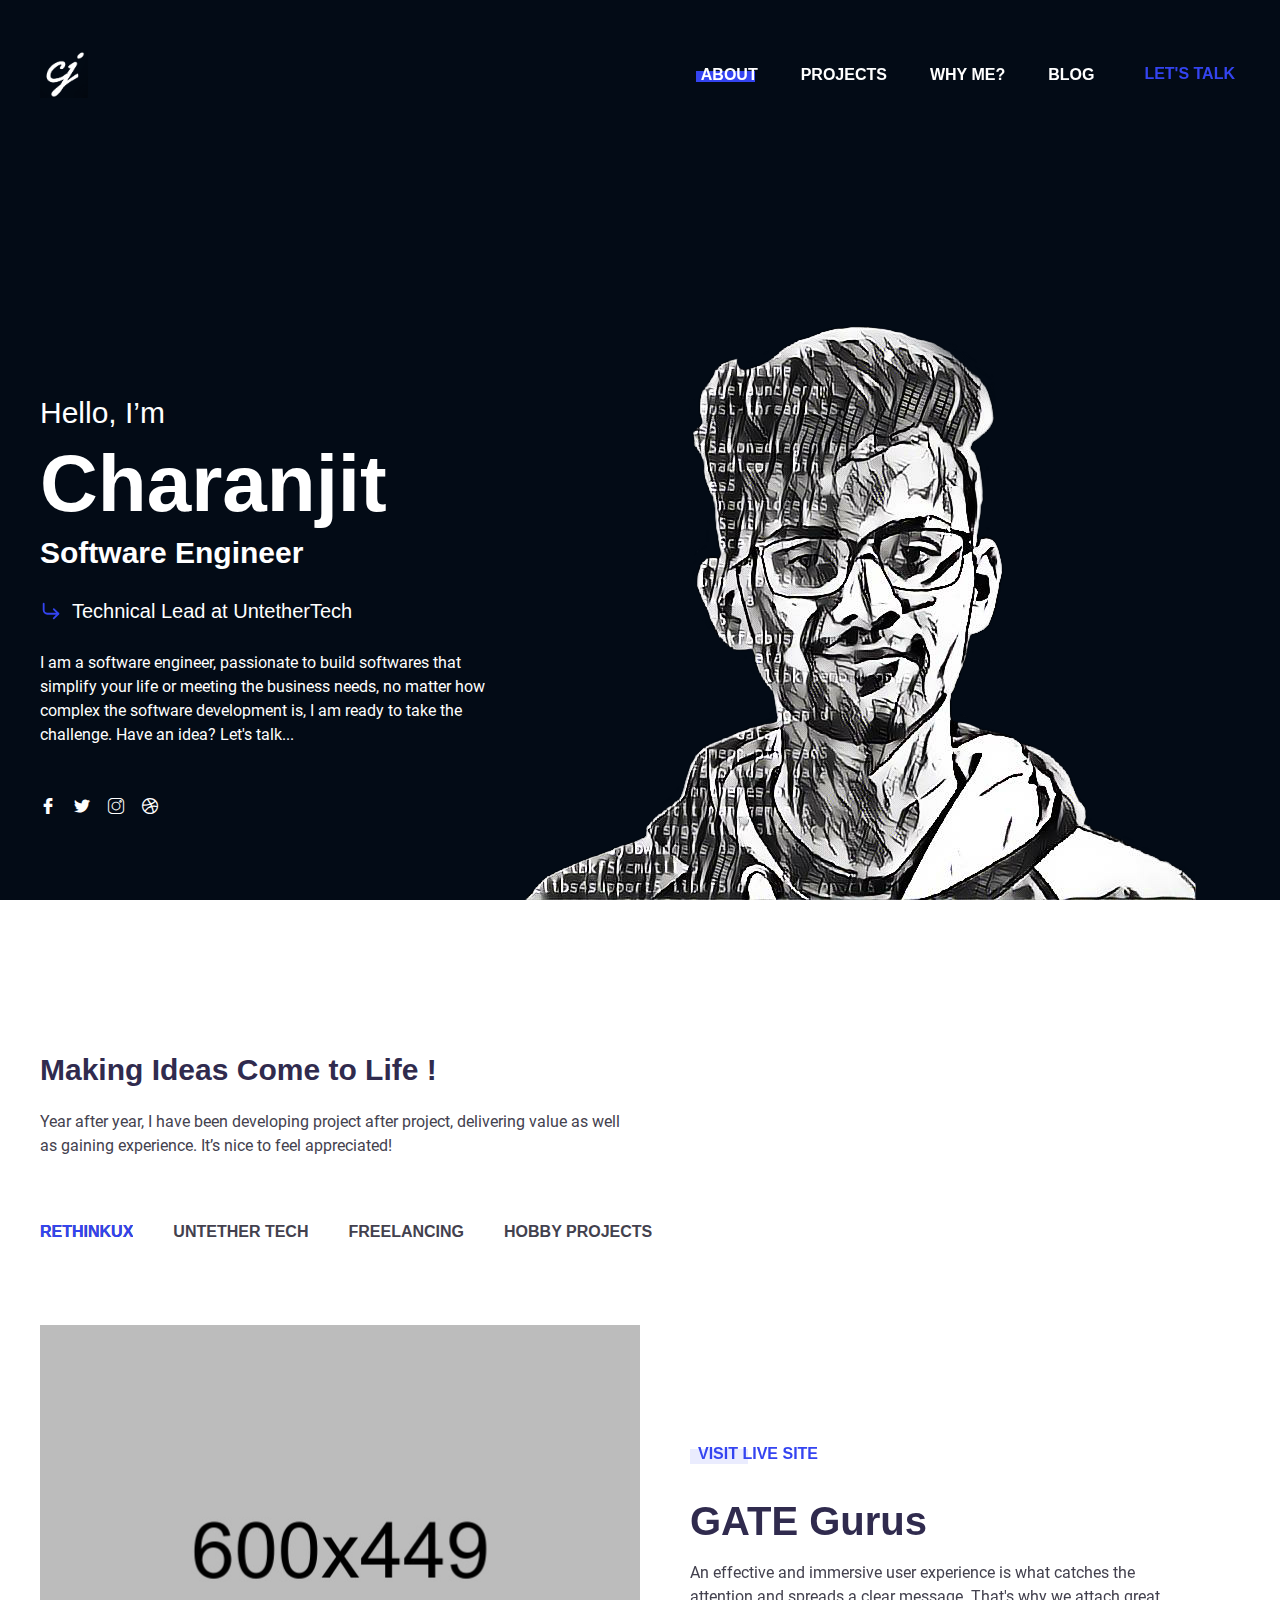
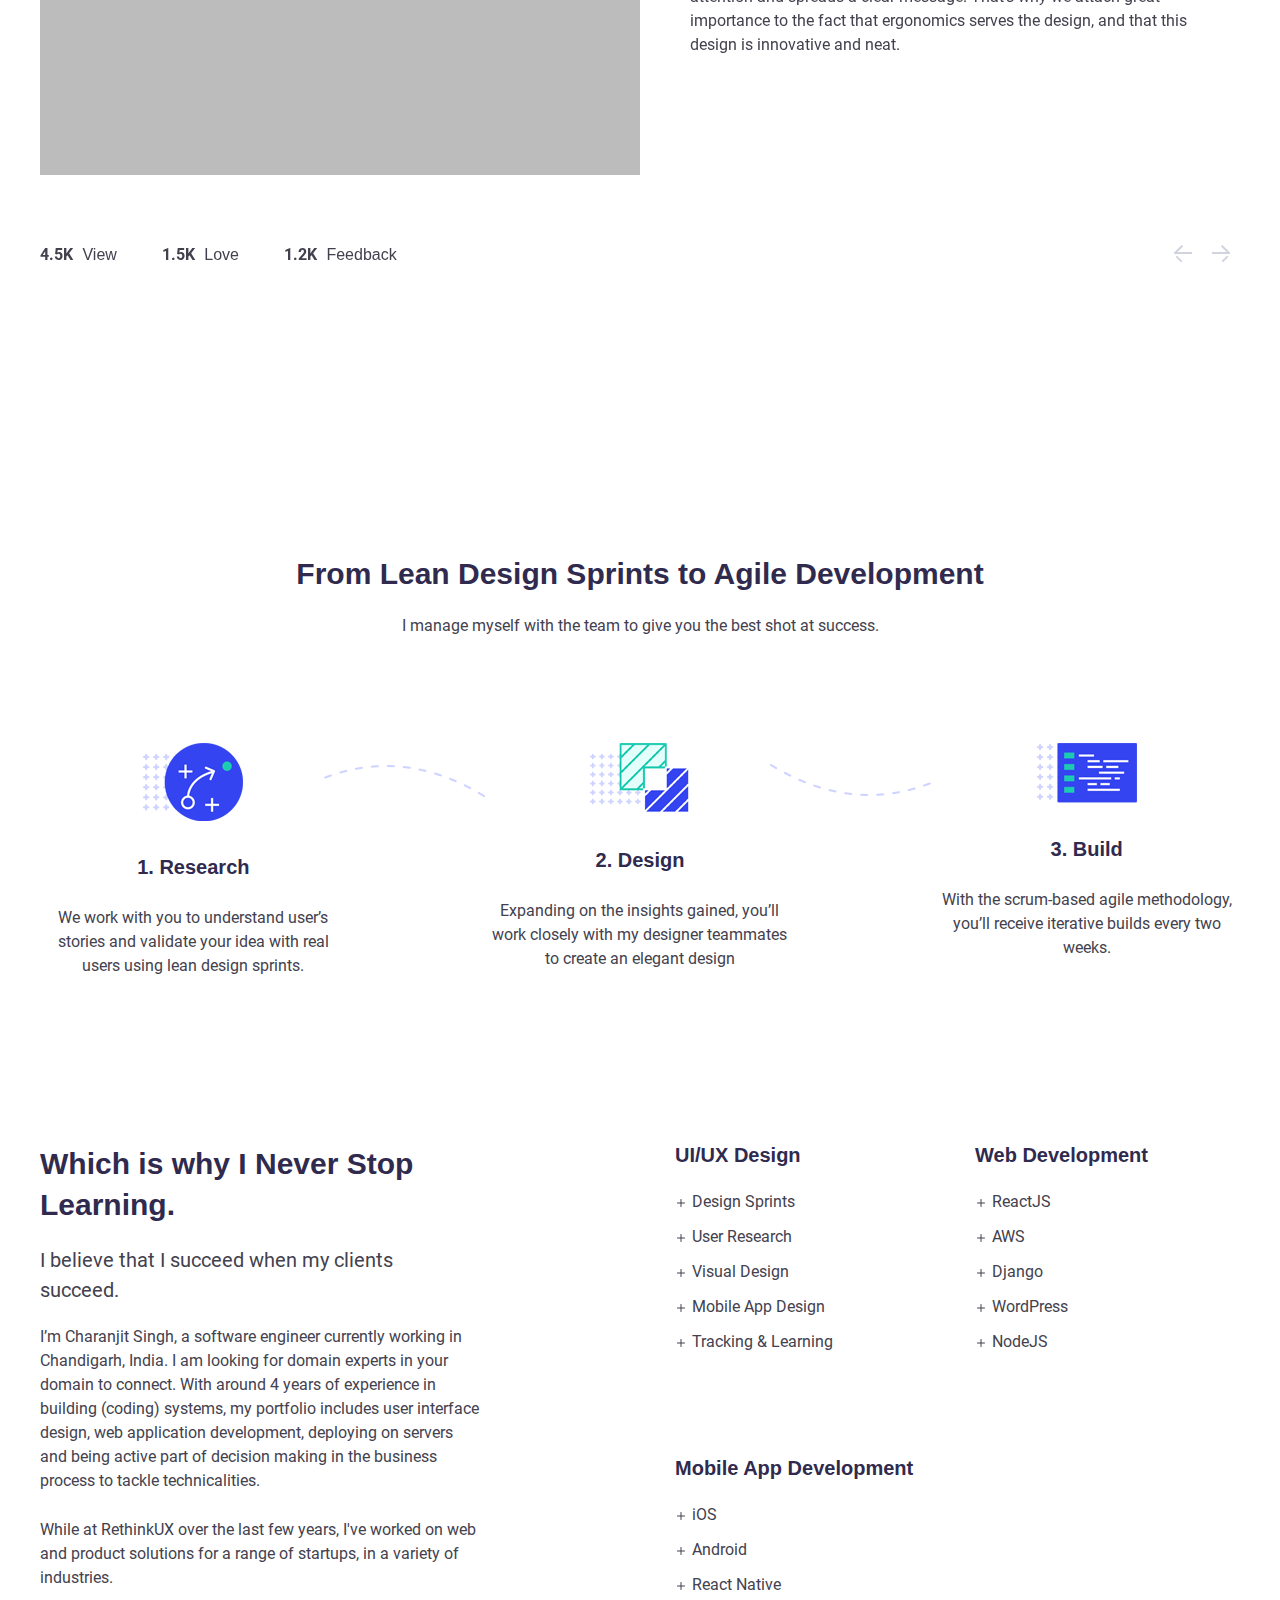
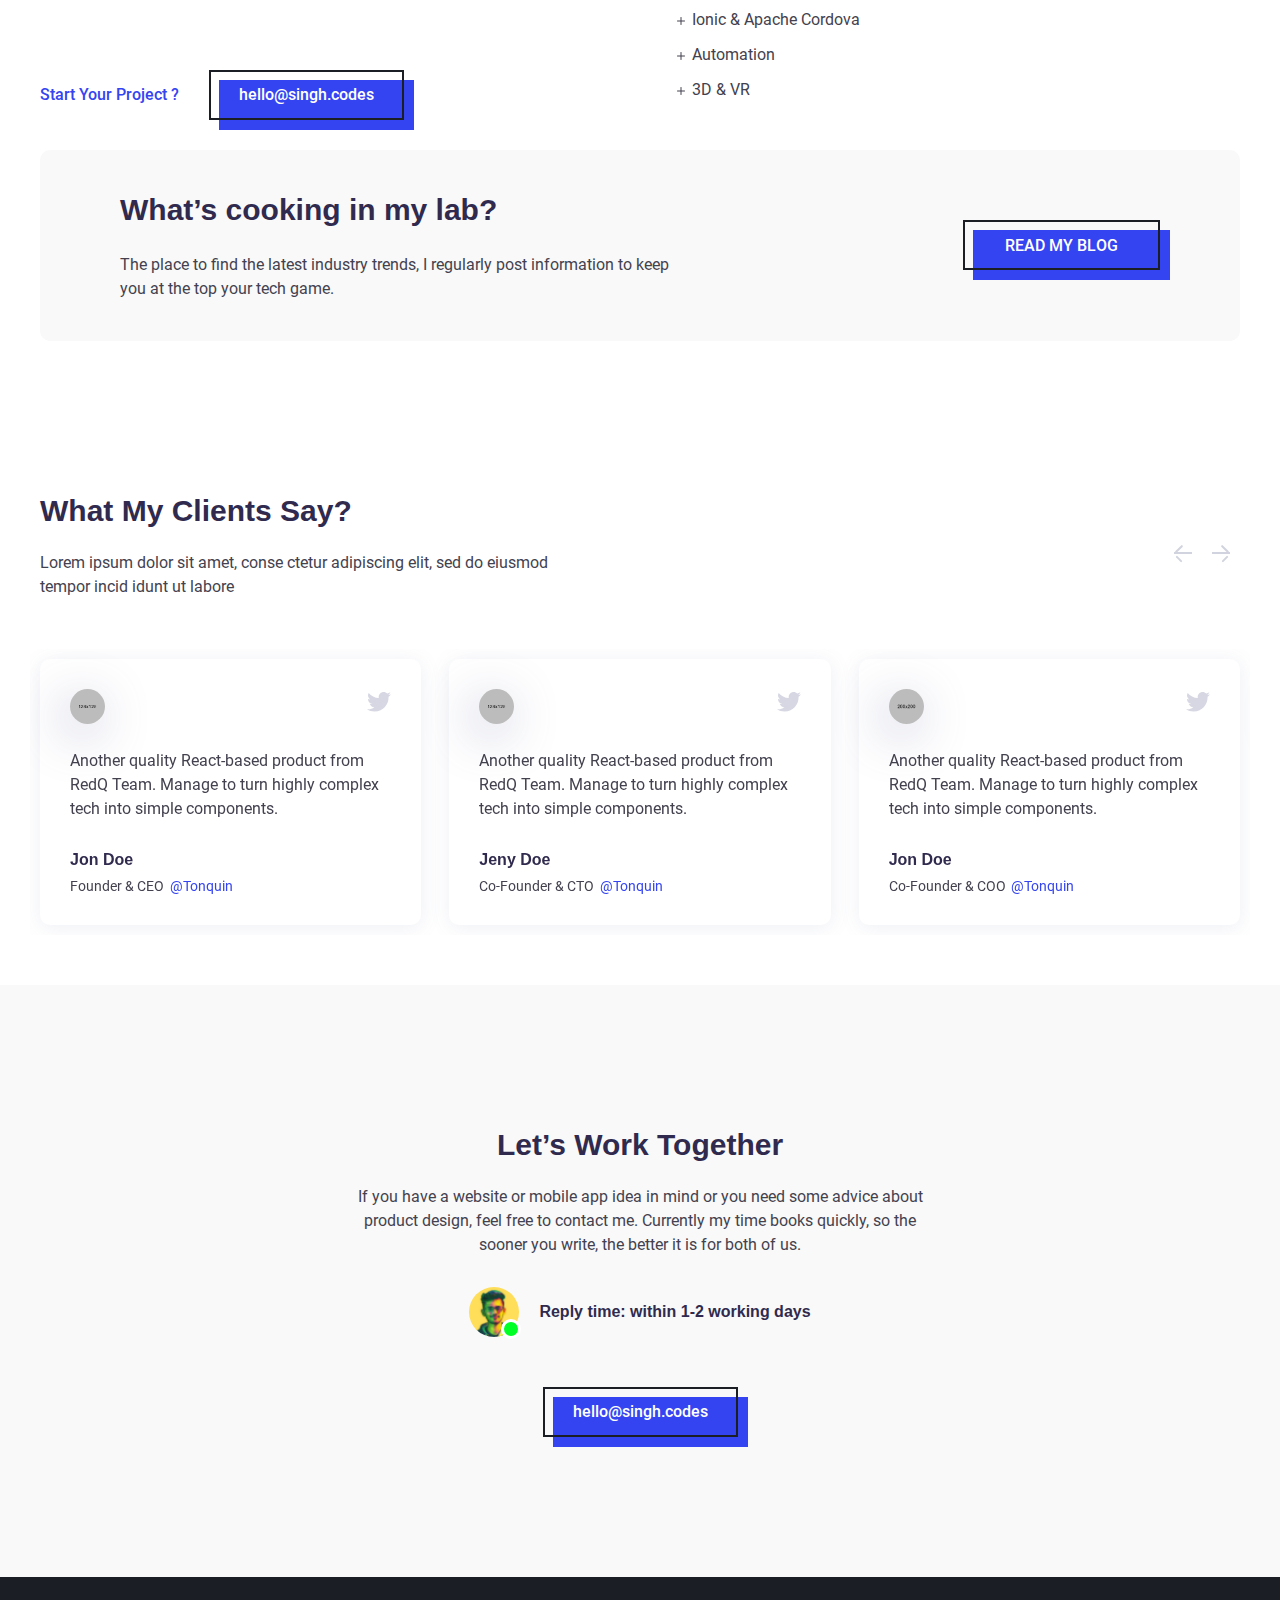
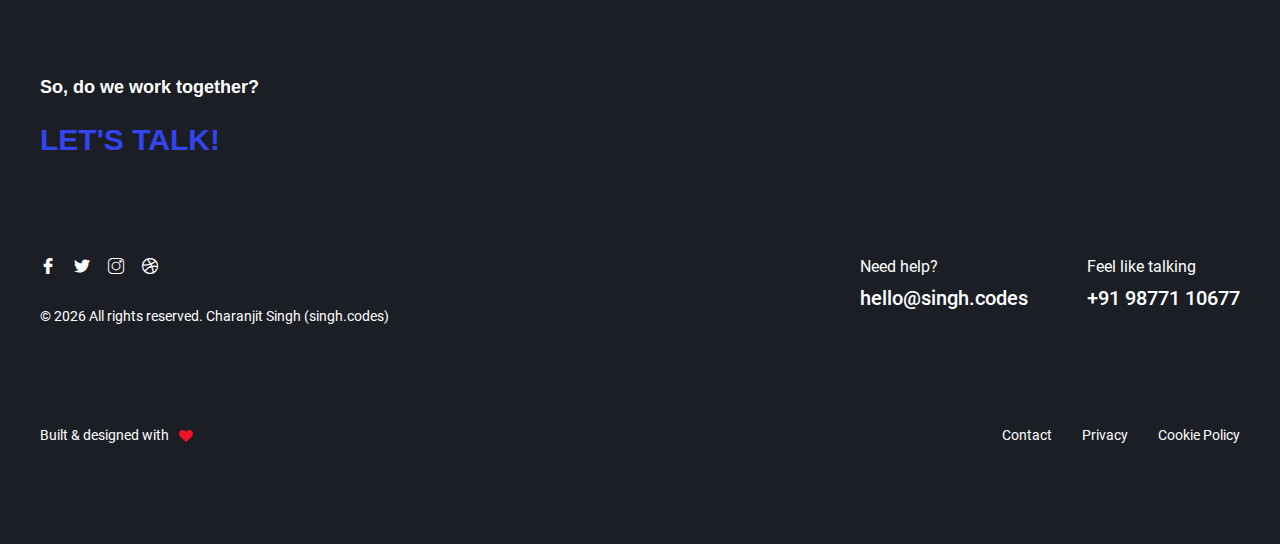
<file: index.html>
<!DOCTYPE html><html lang="en"><head><meta charSet="utf-8"/><meta http-equiv="x-ua-compatible" content="ie=edge"/><meta name="viewport" content="width=device-width, initial-scale=1, shrink-to-fit=no"/><style data-href="/styles.a080227641751d4d75ed.css">@font-face{font-family:Flaticon;src:url(/static/Flaticon-27a2580c09922a0beea7196d54e1fe0e.eot);src:url(/static/Flaticon-27a2580c09922a0beea7196d54e1fe0e.eot?#iefix) format("embedded-opentype"),url([data-uri]) format("woff2"),url(/static/Flaticon-2370efcdc4fa02a123a3ca8702214b08.woff) format("woff"),url(/static/Flaticon-41b47e36c8243f12f6abf7497126ae40.ttf) format("truetype"),url(/static/Flaticon-a4d2f67ba16f73c38d548cb47372c194.svg#Flaticon) format("svg");font-weight:400;font-style:normal}@media screen and (-webkit-min-device-pixel-ratio:0){@font-face{font-family:Flaticon;src:url(/static/Flaticon-a4d2f67ba16f73c38d548cb47372c194.svg#Flaticon) format("svg")}}[class*=" flaticon-"]:after,[class*=" flaticon-"]:before,[class^=flaticon-]:after,[class^=flaticon-]:before{font-family:Flaticon;font-style:normal}.flaticon-flask:before{content:"\F100"}.flaticon-pencil-case:before{content:"\F101"}.flaticon-ruler:before{content:"\F102"}.flaticon-startup:before{content:"\F103"}.flaticon-creative:before{content:"\F104"}.flaticon-briefing:before{content:"\F105"}.flaticon-magnifying-glass:before{content:"\F106"}.flaticon-user:before{content:"\F107"}.flaticon-quotes:before{content:"\F108"}.flaticon-next:before{content:"\F109"}.flaticon-left-arrow:before{content:"\F10A"}.flaticon-plus-symbol:before{content:"\F10B"}.flaticon-minus-symbol:before{content:"\F10C"}.flaticon-trophy:before{content:"\F10D"}.flaticon-conversation:before{content:"\F10E"}.flaticon-atom:before{content:"\F10F"}.flaticon-link:before{content:"\F110"}.flaticon-battery:before{content:"\F111"}.flaticon-stopwatch:before{content:"\F112"}.flaticon-stopwatch-1:before{content:"\F113"}.flaticon-objective:before{content:"\F114"}.flaticon-facebook-logo:before{content:"\F115"}.flaticon-twitter-logo-silhouette:before{content:"\F116"}.flaticon-instagram:before{content:"\F117"}.flaticon-dribble-logo:before{content:"\F118"}.flaticon-tumblr-logo:before{content:"\F119"}.flaticon-youtube:before{content:"\F11A"}.flaticon-google-plus:before{content:"\F11B"}.flaticon-blockchain:before{content:"\F11C"}.flaticon-money-bag:before{content:"\F11D"}.flaticon-wallet:before{content:"\F11E"}.flaticon-security:before{content:"\F11F"}.flaticon-bitcoin:before{content:"\F120"}.flaticon-blockchain-1:before{content:"\F121"}.flaticon-annonymous:before{content:"\F122"}.flaticon-group:before{content:"\F123"}.flaticon-prototype:before{content:"\F124"}.flaticon-code:before{content:"\F125"}.flaticon-vectors:before{content:"\F126"}.flaticon-export:before{content:"\F127"}.flaticon-hourglass:before{content:"\F128"}.flaticon-trophy-1:before{content:"\F129"}.flaticon-upload:before{content:"\F12A"}.flaticon-settings:before{content:"\F12B"}.flaticon-strategy:before{content:"\F12C"}.drawer{position:fixed;top:0;z-index:9999;transition:width 0s ease .3s,height 0s ease .3s,transform .3s cubic-bezier(.78,.14,.15,.86)}.drawer>*{transition:transform .3s cubic-bezier(.78,.14,.15,.86),opacity .3s cubic-bezier(.78,.14,.15,.86),box-shadow .3s cubic-bezier(.78,.14,.15,.86)}.drawer.drawer-open{transition:transform .3s cubic-bezier(.78,.14,.15,.86)}.drawer .drawer-mask{background:#000;opacity:0;width:100%;height:0;position:absolute;top:0;left:0;transition:opacity .3s cubic-bezier(.78,.14,.15,.86),height 0s ease .3s}.drawer-content-wrapper{position:absolute;background:#fff}.drawer-content{overflow:auto;z-index:1;position:relative}.drawer-handle{position:absolute;top:72px;width:41px;height:40px;cursor:pointer;z-index:0;text-align:center;line-height:40px;font-size:16px;display:flex;justify-content:center;align-items:center;background:#fff}.drawer-handle-icon{width:14px;height:2px;background:#333;position:relative;transition:background .3s cubic-bezier(.78,.14,.15,.86)}.drawer-handle-icon:after,.drawer-handle-icon:before{content:"";display:block;position:absolute;background:#333;width:100%;height:2px;transition:transform .3s cubic-bezier(.78,.14,.15,.86)}.drawer-handle-icon:before{top:-5px}.drawer-handle-icon:after{top:5px}.drawer-left,.drawer-right{width:0;height:100%}.drawer-left .drawer-content,.drawer-left .drawer-content-wrapper,.drawer-right .drawer-content,.drawer-right .drawer-content-wrapper{height:100%}.drawer-left.drawer-open,.drawer-right.drawer-open{width:100%}.drawer-left.drawer-open.no-mask,.drawer-right.drawer-open.no-mask{width:0}.drawer-left{left:0}.drawer-left .drawer-handle{right:-40px;border-radius:0 4px 4px 0}.drawer-left .drawer-handle,.drawer-left.drawer-open .drawer-content-wrapper{box-shadow:2px 0 8px rgba(0,0,0,.15)}.drawer-right,.drawer-right .drawer-content-wrapper{right:0}.drawer-right .drawer-handle{left:-40px;border-radius:4px 0 0 4px}.drawer-right .drawer-handle,.drawer-right.drawer-open .drawer-content-wrapper{box-shadow:-2px 0 8px rgba(0,0,0,.15)}.drawer-right.drawer-open.no-mask{right:1px;transform:translateX(1px)}.drawer-bottom,.drawer-top{width:100%;height:0%}.drawer-bottom .drawer-content,.drawer-bottom .drawer-content-wrapper,.drawer-top .drawer-content,.drawer-top .drawer-content-wrapper{width:100%}.drawer-bottom .drawer-content,.drawer-bottom.drawer-open,.drawer-top .drawer-content,.drawer-top.drawer-open{height:100%}.drawer-bottom.drawer-open.no-mask,.drawer-top.drawer-open.no-mask{height:0%}.drawer-bottom .drawer-handle,.drawer-top .drawer-handle{left:50%;margin-left:-20px}.drawer-top{top:0}.drawer-top .drawer-handle{top:auto;bottom:-40px;border-radius:0 0 4px 4px}.drawer-top .drawer-handle,.drawer-top.drawer-open .drawer-content-wrapper{box-shadow:0 2px 8px rgba(0,0,0,.15)}.drawer-bottom,.drawer-bottom .drawer-content-wrapper{bottom:0}.drawer-bottom .drawer-handle{top:-40px;border-radius:4px 4px 0 0}.drawer-bottom .drawer-handle,.drawer-bottom.drawer-open .drawer-content-wrapper{box-shadow:0 -2px 8px rgba(0,0,0,.15)}.drawer-bottom.drawer-open.no-mask{bottom:1px;transform:translateY(1px)}.drawer.drawer-open .drawer-mask{opacity:.3;height:100%;transition:opacity .3s cubic-bezier(.78,.14,.15,.86)}.drawer.drawer-open .drawer-handle-icon{background:transparent}.drawer.drawer-open .drawer-handle-icon:before{transform:translateY(5px) rotate(45deg)}.drawer.drawer-open .drawer-handle-icon:after{transform:translateY(-5px) rotate(-45deg)}.glide{position:relative;width:100%;box-sizing:border-box}.glide *{box-sizing:inherit}.glide__slides,.glide__track{overflow:hidden}.glide__slides{position:relative;width:100%;list-style:none;-webkit-backface-visibility:hidden;backface-visibility:hidden;transform-style:preserve-3d;touch-action:pan-Y;padding:0;white-space:nowrap;display:flex;flex-wrap:nowrap;will-change:transform}.glide__slide,.glide__slides--dragging{-webkit-user-select:none;-ms-user-select:none;user-select:none}.glide__slide{width:100%;height:100%;flex-shrink:0;white-space:normal;-webkit-touch-callout:none;-webkit-tap-highlight-color:transparent}.glide__slide a{-webkit-user-select:none;user-select:none;-webkit-user-drag:none;-moz-user-select:none;-ms-user-select:none}.glide__arrows,.glide__bullets{-webkit-touch-callout:none;-webkit-user-select:none;-ms-user-select:none;user-select:none}.glide--rtl{direction:rtl}</style><meta name="generator" content="Gatsby 2.23.12"/><style data-styled="" data-styled-version="5.1.1">.gzESRH{box-sizing:border-box;width:100%;display:-webkit-box;display:-webkit-flex;display:-ms-flexbox;display:flex;-webkit-align-items:center;-webkit-box-align:center;-ms-flex-align:center;align-items:center;-webkit-box-pack:justify;-webkit-justify-content:space-between;-ms-flex-pack:justify;justify-content:space-between;}/*!sc*/
.fgrEiM{box-sizing:border-box;display:-webkit-box;display:-webkit-flex;display:-ms-flexbox;display:flex;-webkit-align-items:center;-webkit-box-align:center;-ms-flex-align:center;align-items:center;}/*!sc*/
.kqlttT{box-sizing:border-box;display:-webkit-box;display:-webkit-flex;display:-ms-flexbox;display:flex;-webkit-flex-wrap:wrap;-ms-flex-wrap:wrap;flex-wrap:wrap;-webkit-align-items:stretch;-webkit-box-align:stretch;-ms-flex-align:stretch;align-items:stretch;}/*!sc*/
.gBVYBQ{box-sizing:border-box;padding:65px 0 80px 0;width:100%;display:-webkit-box;display:-webkit-flex;display:-ms-flexbox;display:flex;-webkit-flex-wrap:wrap;-ms-flex-wrap:wrap;flex-wrap:wrap;-webkit-flex-direction:column;-ms-flex-direction:column;flex-direction:column;-webkit-box-pack:center;-webkit-justify-content:center;-ms-flex-pack:center;justify-content:center;}/*!sc*/
@media screen and (min-width:576px){.gBVYBQ{padding:65px 0 80px 0;}}/*!sc*/
@media screen and (min-width:768px){.gBVYBQ{padding:80px 0 60px 0;}}/*!sc*/
@media screen and (min-width:991px){.gBVYBQ{padding:0;}}/*!sc*/
@media screen and (min-width:576px){.gBVYBQ{width:100%;}}/*!sc*/
@media screen and (min-width:768px){.gBVYBQ{width:50%;}}/*!sc*/
@media screen and (min-width:991px){.gBVYBQ{width:40%;}}/*!sc*/
.hJWjxz{box-sizing:border-box;margin-bottom:28px;display:-webkit-box;display:-webkit-flex;display:-ms-flexbox;display:flex;}/*!sc*/
.fgzA-DS{box-sizing:border-box;width:100%;display:-webkit-box;display:-webkit-flex;display:-ms-flexbox;display:flex;-webkit-align-items:flex-end;-webkit-box-align:flex-end;-ms-flex-align:flex-end;align-items:flex-end;}/*!sc*/
@media screen and (min-width:576px){.fgzA-DS{width:100%;}}/*!sc*/
@media screen and (min-width:768px){.fgzA-DS{width:50%;}}/*!sc*/
@media screen and (min-width:991px){.fgzA-DS{width:60%;}}/*!sc*/
.kRSFlw{box-sizing:border-box;padding-top:60px;padding-bottom:60px;}/*!sc*/
@media screen and (min-width:576px){.kRSFlw{padding-top:80px;}}/*!sc*/
@media screen and (min-width:768px){.kRSFlw{padding-top:100px;}}/*!sc*/
@media screen and (min-width:991px){.kRSFlw{padding-top:110px;}}/*!sc*/
@media screen and (min-width:1220px){.kRSFlw{padding-top:150px;}}/*!sc*/
@media screen and (min-width:576px){.kRSFlw{padding-bottom:80px;}}/*!sc*/
@media screen and (min-width:768px){.kRSFlw{padding-bottom:100px;}}/*!sc*/
@media screen and (min-width:991px){.kRSFlw{padding-bottom:110px;}}/*!sc*/
@media screen and (min-width:1220px){.kRSFlw{padding-bottom:150px;}}/*!sc*/
.dgGOrg{box-sizing:border-box;margin-bottom:50px;width:100%;}/*!sc*/
@media screen and (min-width:576px){.dgGOrg{margin-bottom:65px;}}/*!sc*/
@media screen and (min-width:576px){.dgGOrg{width:100%;}}/*!sc*/
@media screen and (min-width:768px){.dgGOrg{width:60%;}}/*!sc*/
@media screen and (min-width:991px){.dgGOrg{width:50%;}}/*!sc*/
@media screen and (min-width:1220px){.dgGOrg{width:50%;}}/*!sc*/
.cEhiJW{box-sizing:border-box;width:100%;}/*!sc*/
@media screen and (min-width:576px){.cEhiJW{width:100%;}}/*!sc*/
@media screen and (min-width:768px){.cEhiJW{width:50%;}}/*!sc*/
.bPAhBX{box-sizing:border-box;padding:30px 0 0 0;width:100%;}/*!sc*/
@media screen and (min-width:576px){.bPAhBX{padding:40px 0 0 0;}}/*!sc*/
@media screen and (min-width:768px){.bPAhBX{padding:0 0 0 30px;}}/*!sc*/
@media screen and (min-width:991px){.bPAhBX{padding:0 50px;}}/*!sc*/
@media screen and (min-width:1220px){.bPAhBX{padding:0 50px;}}/*!sc*/
@media screen and (min-width:576px){.bPAhBX{width:100%;}}/*!sc*/
@media screen and (min-width:768px){.bPAhBX{width:50%;}}/*!sc*/
.cNptzd{box-sizing:border-box;padding-top:60px;padding-bottom:10px;}/*!sc*/
@media screen and (min-width:576px){.cNptzd{padding-top:80px;}}/*!sc*/
@media screen and (min-width:768px){.cNptzd{padding-top:90px;}}/*!sc*/
@media screen and (min-width:991px){.cNptzd{padding-top:100px;}}/*!sc*/
@media screen and (min-width:1220px){.cNptzd{padding-top:140px;}}/*!sc*/
@media screen and (min-width:576px){.cNptzd{padding-bottom:40px;}}/*!sc*/
@media screen and (min-width:768px){.cNptzd{padding-bottom:30px;}}/*!sc*/
@media screen and (min-width:991px){.cNptzd{padding-bottom:50px;}}/*!sc*/
@media screen and (min-width:1220px){.cNptzd{padding-bottom:50px;}}/*!sc*/
.gFleDZ{box-sizing:border-box;margin-bottom:60px;}/*!sc*/
@media screen and (min-width:576px){.gFleDZ{margin-bottom:105px;}}/*!sc*/
.jCoprM{box-sizing:border-box;margin-left:0;margin-right:0;display:-webkit-box;display:-webkit-flex;display:-ms-flexbox;display:flex;-webkit-flex-wrap:wrap;-ms-flex-wrap:wrap;flex-wrap:wrap;}/*!sc*/
@media screen and (min-width:576px){.jCoprM{margin-left:-15px;}}/*!sc*/
@media screen and (min-width:768px){.jCoprM{margin-left:-30px;}}/*!sc*/
@media screen and (min-width:991px){.jCoprM{margin-left:-70px;}}/*!sc*/
@media screen and (min-width:1220px){.jCoprM{margin-left:-70px;}}/*!sc*/
@media screen and (min-width:576px){.jCoprM{margin-right:-15px;}}/*!sc*/
@media screen and (min-width:768px){.jCoprM{margin-right:-30px;}}/*!sc*/
@media screen and (min-width:991px){.jCoprM{margin-right:-70px;}}/*!sc*/
@media screen and (min-width:1220px){.jCoprM{margin-right:-70px;}}/*!sc*/
.cvvfUO{box-sizing:border-box;margin-bottom:40px;padding-left:0;padding-right:0;width:100%;}/*!sc*/
@media screen and (min-width:576px){.cvvfUO{padding-left:15px;}}/*!sc*/
@media screen and (min-width:768px){.cvvfUO{padding-left:30px;}}/*!sc*/
@media screen and (min-width:991px){.cvvfUO{padding-left:70px;}}/*!sc*/
@media screen and (min-width:1220px){.cvvfUO{padding-left:70px;}}/*!sc*/
@media screen and (min-width:576px){.cvvfUO{padding-right:15px;}}/*!sc*/
@media screen and (min-width:768px){.cvvfUO{padding-right:30px;}}/*!sc*/
@media screen and (min-width:991px){.cvvfUO{padding-right:70px;}}/*!sc*/
@media screen and (min-width:1220px){.cvvfUO{padding-right:70px;}}/*!sc*/
@media screen and (min-width:576px){.cvvfUO{width:33.33333333333333%;}}/*!sc*/
.gGNdx{box-sizing:border-box;margin-top:20px;display:-webkit-box;display:-webkit-flex;display:-ms-flexbox;display:flex;-webkit-flex-wrap:wrap;-ms-flex-wrap:wrap;flex-wrap:wrap;}/*!sc*/
@media screen and (min-width:576px){.gGNdx{margin-top:30px;}}/*!sc*/
@media screen and (min-width:768px){.gGNdx{margin-top:70px;}}/*!sc*/
@media screen and (min-width:991px){.gGNdx{margin-top:80px;}}/*!sc*/
@media screen and (min-width:1220px){.gGNdx{margin-top:110px;}}/*!sc*/
.fYtQTz{box-sizing:border-box;margin-bottom:70px;padding-right:0px;width:100%;}/*!sc*/
@media screen and (min-width:576px){.fYtQTz{margin-bottom:70px;}}/*!sc*/
@media screen and (min-width:768px){.fYtQTz{margin-bottom:0;}}/*!sc*/
@media screen and (min-width:991px){.fYtQTz{margin-bottom:0;}}/*!sc*/
@media screen and (min-width:1220px){.fYtQTz{margin-bottom:0;}}/*!sc*/
@media screen and (min-width:576px){.fYtQTz{padding-right:0px;}}/*!sc*/
@media screen and (min-width:768px){.fYtQTz{padding-right:60px;}}/*!sc*/
@media screen and (min-width:991px){.fYtQTz{padding-right:80px;}}/*!sc*/
@media screen and (min-width:1220px){.fYtQTz{padding-right:160px;}}/*!sc*/
@media screen and (min-width:576px){.fYtQTz{width:100%;}}/*!sc*/
@media screen and (min-width:768px){.fYtQTz{width:50%;}}/*!sc*/
@media screen and (min-width:991px){.fYtQTz{width:50%;}}/*!sc*/
@media screen and (min-width:1220px){.fYtQTz{width:50%;}}/*!sc*/
.jhJdXU{box-sizing:border-box;margin-top:30px;display:-webkit-box;display:-webkit-flex;display:-ms-flexbox;display:flex;-webkit-flex-wrap:wrap;-ms-flex-wrap:wrap;flex-wrap:wrap;-webkit-align-items:center;-webkit-box-align:center;-ms-flex-align:center;align-items:center;}/*!sc*/
@media screen and (min-width:576px){.jhJdXU{margin-top:40px;}}/*!sc*/
@media screen and (min-width:768px){.jhJdXU{margin-top:40px;}}/*!sc*/
@media screen and (min-width:991px){.jhJdXU{margin-top:80px;}}/*!sc*/
@media screen and (min-width:1220px){.jhJdXU{margin-top:80px;}}/*!sc*/
.feVnqB{box-sizing:border-box;width:100%;display:-webkit-box;display:-webkit-flex;display:-ms-flexbox;display:flex;-webkit-flex-wrap:wrap;-ms-flex-wrap:wrap;flex-wrap:wrap;}/*!sc*/
@media screen and (min-width:576px){.feVnqB{width:100%;}}/*!sc*/
@media screen and (min-width:768px){.feVnqB{width:50%;}}/*!sc*/
@media screen and (min-width:991px){.feVnqB{width:50%;}}/*!sc*/
@media screen and (min-width:1220px){.feVnqB{width:50%;}}/*!sc*/
.eSuFyH{box-sizing:border-box;margin-bottom:40px;padding-left:0;padding-right:0;width:100%;}/*!sc*/
@media screen and (min-width:576px){.eSuFyH{margin-bottom:40px;}}/*!sc*/
@media screen and (min-width:768px){.eSuFyH{margin-bottom:60px;}}/*!sc*/
@media screen and (min-width:991px){.eSuFyH{margin-bottom:80px;}}/*!sc*/
@media screen and (min-width:1220px){.eSuFyH{margin-bottom:90px;}}/*!sc*/
@media screen and (min-width:576px){.eSuFyH{padding-left:0;}}/*!sc*/
@media screen and (min-width:768px){.eSuFyH{padding-left:35px;}}/*!sc*/
@media screen and (min-width:991px){.eSuFyH{padding-left:35px;}}/*!sc*/
@media screen and (min-width:1220px){.eSuFyH{padding-left:35x;}}/*!sc*/
@media screen and (min-width:576px){.eSuFyH{padding-right:30px;}}/*!sc*/
@media screen and (min-width:768px){.eSuFyH{padding-right:0;}}/*!sc*/
@media screen and (min-width:991px){.eSuFyH{padding-right:0;}}/*!sc*/
@media screen and (min-width:1220px){.eSuFyH{padding-right:0;}}/*!sc*/
@media screen and (min-width:576px){.eSuFyH{width:33.3333333%;}}/*!sc*/
@media screen and (min-width:768px){.eSuFyH{width:50%;}}/*!sc*/
@media screen and (min-width:991px){.eSuFyH{width:50%;}}/*!sc*/
@media screen and (min-width:1220px){.eSuFyH{width:50%;}}/*!sc*/
.gABUgG{box-sizing:border-box;margin-bottom:16px;color:#43414e;display:-webkit-box;display:-webkit-flex;display:-ms-flexbox;display:flex;-webkit-align-items:center;-webkit-box-align:center;-ms-flex-align:center;align-items:center;}/*!sc*/
.cEHWtk{box-sizing:border-box;}/*!sc*/
.iFfBnL{box-sizing:border-box;margin-bottom:40px;width:100%;}/*!sc*/
@media screen and (min-width:576px){.iFfBnL{margin-bottom:40px;}}/*!sc*/
@media screen and (min-width:768px){.iFfBnL{margin-bottom:0;}}/*!sc*/
@media screen and (min-width:991px){.iFfBnL{margin-bottom:0;}}/*!sc*/
@media screen and (min-width:1220px){.iFfBnL{margin-bottom:0;}}/*!sc*/
@media screen and (min-width:576px){.iFfBnL{width:100%;}}/*!sc*/
@media screen and (min-width:768px){.iFfBnL{width:55%;}}/*!sc*/
.dKPsFv{box-sizing:border-box;padding-top:60px;padding-bottom:50px;}/*!sc*/
@media screen and (min-width:576px){.dKPsFv{padding-top:80px;}}/*!sc*/
@media screen and (min-width:768px){.dKPsFv{padding-top:100px;}}/*!sc*/
@media screen and (min-width:991px){.dKPsFv{padding-top:110px;}}/*!sc*/
@media screen and (min-width:1220px){.dKPsFv{padding-top:150px;}}/*!sc*/
.kfA-dAZ{box-sizing:border-box;margin-bottom:90px;}/*!sc*/
@media screen and (min-width:576px){.kfA-dAZ{margin-bottom:90px;}}/*!sc*/
@media screen and (min-width:768px){.kfA-dAZ{margin-bottom:50px;}}/*!sc*/
@media screen and (min-width:991px){.kfA-dAZ{margin-bottom:50px;}}/*!sc*/
@media screen and (min-width:1220px){.kfA-dAZ{margin-bottom:50px;}}/*!sc*/
.eILmvD{box-sizing:border-box;padding-top:70px;padding-bottom:70px;background-color:#f9f9f9;}/*!sc*/
@media screen and (min-width:576px){.eILmvD{padding-top:80px;}}/*!sc*/
@media screen and (min-width:768px){.eILmvD{padding-top:100px;}}/*!sc*/
@media screen and (min-width:991px){.eILmvD{padding-top:110px;}}/*!sc*/
@media screen and (min-width:1220px){.eILmvD{padding-top:140px;}}/*!sc*/
@media screen and (min-width:576px){.eILmvD{padding-bottom:80px;}}/*!sc*/
@media screen and (min-width:768px){.eILmvD{padding-bottom:100px;}}/*!sc*/
@media screen and (min-width:991px){.eILmvD{padding-bottom:110px;}}/*!sc*/
@media screen and (min-width:1220px){.eILmvD{padding-bottom:140px;}}/*!sc*/
.cPDGsO{box-sizing:border-box;margin-bottom:30px;}/*!sc*/
.kzlaKw{box-sizing:border-box;display:-webkit-box;display:-webkit-flex;display:-ms-flexbox;display:flex;-webkit-align-items:center;-webkit-box-align:center;-ms-flex-align:center;align-items:center;-webkit-box-pack:center;-webkit-justify-content:center;-ms-flex-pack:center;justify-content:center;}/*!sc*/
.glTSLA{box-sizing:border-box;margin-top:50px;display:-webkit-box;display:-webkit-flex;display:-ms-flexbox;display:flex;-webkit-box-pack:center;-webkit-justify-content:center;-ms-flex-pack:center;justify-content:center;}/*!sc*/
.cHmVkf{box-sizing:border-box;margin-bottom:0;margin-left:-15px;margin-right:-15px;display:-webkit-box;display:-webkit-flex;display:-ms-flexbox;display:flex;-webkit-flex-wrap:wrap;-ms-flex-wrap:wrap;flex-wrap:wrap;-webkit-box-pack:justify;-webkit-justify-content:space-between;-ms-flex-pack:justify;justify-content:space-between;}/*!sc*/
@media screen and (min-width:576px){.cHmVkf{margin-bottom:70px;}}/*!sc*/
@media screen and (min-width:768px){.cHmVkf{margin-bottom:80px;}}/*!sc*/
@media screen and (min-width:991px){.cHmVkf{margin-bottom:100px;}}/*!sc*/
@media screen and (min-width:1220px){.cHmVkf{margin-bottom:100px;}}/*!sc*/
.cZTlkN{box-sizing:border-box;margin-bottom:40px;padding-left:15px;padding-right:15px;width:100%;}/*!sc*/
@media screen and (min-width:576px){.cZTlkN{margin-bottom:0;}}/*!sc*/
@media screen and (min-width:768px){.cZTlkN{margin-bottom:0;}}/*!sc*/
@media screen and (min-width:991px){.cZTlkN{margin-bottom:0;}}/*!sc*/
@media screen and (min-width:1220px){.cZTlkN{margin-bottom:0;}}/*!sc*/
@media screen and (min-width:576px){.cZTlkN{width:50%;}}/*!sc*/
@media screen and (min-width:768px){.cZTlkN{width:50%;}}/*!sc*/
@media screen and (min-width:991px){.cZTlkN{width:33.33333333333333%;}}/*!sc*/
@media screen and (min-width:1220px){.cZTlkN{width:33.33333333333333%;}}/*!sc*/
.bePaml{box-sizing:border-box;margin-bottom:40px;padding-left:15px;padding-right:15px;width:100%;display:-webkit-box;display:-webkit-flex;display:-ms-flexbox;display:flex;-webkit-box-pack:justify;-webkit-justify-content:space-between;-ms-flex-pack:justify;justify-content:space-between;}/*!sc*/
@media screen and (min-width:576px){.bePaml{margin-bottom:0;}}/*!sc*/
@media screen and (min-width:768px){.bePaml{margin-bottom:0;}}/*!sc*/
@media screen and (min-width:991px){.bePaml{margin-bottom:0;}}/*!sc*/
@media screen and (min-width:1220px){.bePaml{margin-bottom:0;}}/*!sc*/
@media screen and (min-width:576px){.bePaml{width:50%;}}/*!sc*/
@media screen and (min-width:768px){.bePaml{width:50%;}}/*!sc*/
@media screen and (min-width:991px){.bePaml{width:33.33333333333333%;}}/*!sc*/
@media screen and (min-width:1220px){.bePaml{width:33.33333333333333%;}}/*!sc*/
.eTqOZZ{box-sizing:border-box;margin-bottom:0;margin-left:-15px;margin-right:-15px;display:-webkit-box;display:-webkit-flex;display:-ms-flexbox;display:flex;-webkit-flex-wrap:wrap;-ms-flex-wrap:wrap;flex-wrap:wrap;-webkit-box-pack:justify;-webkit-justify-content:space-between;-ms-flex-pack:justify;justify-content:space-between;}/*!sc*/
data-styled.g1[id="Box__BoxWrapper-sc-6cmitf-0"]{content:"gzESRH,fgrEiM,kqlttT,gBVYBQ,hJWjxz,fgzA-DS,kRSFlw,dgGOrg,cEhiJW,bPAhBX,cNptzd,gFleDZ,jCoprM,cvvfUO,gGNdx,fYtQTz,jhJdXU,feVnqB,eSuFyH,gABUgG,cEHWtk,iFfBnL,dKPsFv,kfA-dAZ,eILmvD,cPDGsO,kzlaKw,glTSLA,cHmVkf,cZTlkN,bePaml,eTqOZZ,"}/*!sc*/
.klEKVZ{box-sizing:border-box;margin-top:0;margin-bottom:50px;padding-right:33px;font-size:15px;color:#fff;font-weight:400;line-height:1.5;}/*!sc*/
@media screen and (min-width:576px){.klEKVZ{font-size:15px;}}/*!sc*/
@media screen and (min-width:768px){.klEKVZ{font-size:15px;}}/*!sc*/
@media screen and (min-width:991px){.klEKVZ{font-size:16px;}}/*!sc*/
@media screen and (min-width:1220px){.klEKVZ{font-size:16px;}}/*!sc*/
.gJAERT{box-sizing:border-box;margin-top:0;margin-bottom:0;font-size:15px;color:#43414e;font-weight:400;line-height:1.5;}/*!sc*/
@media screen and (min-width:576px){.gJAERT{font-size:16px;}}/*!sc*/
.bCAqxw{box-sizing:border-box;margin-top:0;margin-bottom:1rem;}/*!sc*/
.jxCcnf{box-sizing:border-box;margin-top:0;margin-bottom:0;font-size:15px;color:#43414e;line-height:1.5;}/*!sc*/
@media screen and (min-width:576px){.jxCcnf{font-size:15px;}}/*!sc*/
@media screen and (min-width:768px){.jxCcnf{font-size:15px;}}/*!sc*/
@media screen and (min-width:991px){.jxCcnf{font-size:16px;}}/*!sc*/
@media screen and (min-width:1220px){.jxCcnf{font-size:16px;}}/*!sc*/
.gDLazk{box-sizing:border-box;margin-top:0;margin-bottom:0;font-size:15px;color:#43414e;font-weight:400;text-align:center;line-height:1.5;}/*!sc*/
@media screen and (min-width:576px){.gDLazk{font-size:16px;}}/*!sc*/
.gNCJHk{box-sizing:border-box;margin-top:0;margin-bottom:1rem;font-size:15px;color:#43414e;font-weight:400;text-align:center;line-height:1.5;}/*!sc*/
@media screen and (min-width:576px){.gNCJHk{font-size:15px;}}/*!sc*/
@media screen and (min-width:768px){.gNCJHk{font-size:16px;}}/*!sc*/
@media screen and (min-width:991px){.gNCJHk{font-size:16px;}}/*!sc*/
.boTCPX{box-sizing:border-box;margin-top:0;margin-bottom:20px;padding-right:0;font-size:16px;color:#43414e;font-weight:400;line-height:1.5;}/*!sc*/
@media screen and (min-width:576px){.boTCPX{padding-right:0;}}/*!sc*/
@media screen and (min-width:768px){.boTCPX{padding-right:0;}}/*!sc*/
@media screen and (min-width:991px){.boTCPX{padding-right:65px;}}/*!sc*/
@media screen and (min-width:1220px){.boTCPX{padding-right:65px;}}/*!sc*/
@media screen and (min-width:576px){.boTCPX{font-size:16px;}}/*!sc*/
@media screen and (min-width:768px){.boTCPX{font-size:18px;}}/*!sc*/
@media screen and (min-width:991px){.boTCPX{font-size:20px;}}/*!sc*/
@media screen and (min-width:1220px){.boTCPX{font-size:20px;}}/*!sc*/
.caSFPK{box-sizing:border-box;margin-top:0;margin-bottom:25px;font-size:16px;color:#43414e;line-height:1.5;}/*!sc*/
.goreYr{box-sizing:border-box;margin-top:0;margin-bottom:20px;margin-right:30px;width:100%;font-size:16px;color:#3444f1;font-weight:500;}/*!sc*/
@media screen and (min-width:576px){.goreYr{margin-bottom:20px;}}/*!sc*/
@media screen and (min-width:768px){.goreYr{margin-bottom:20px;}}/*!sc*/
@media screen and (min-width:991px){.goreYr{margin-bottom:0;}}/*!sc*/
@media screen and (min-width:1220px){.goreYr{margin-bottom:0;}}/*!sc*/
@media screen and (min-width:576px){.goreYr{width:100%;}}/*!sc*/
@media screen and (min-width:768px){.goreYr{width:100%;}}/*!sc*/
@media screen and (min-width:991px){.goreYr{width:auto;}}/*!sc*/
@media screen and (min-width:1220px){.goreYr{width:auto;}}/*!sc*/
.jUVvyV{box-sizing:border-box;margin-top:0;margin-bottom:0;margin-left:5px;font-size:16px;color:#43414e;font-weight:400;}/*!sc*/
.bRoVNx{box-sizing:border-box;margin-top:0;margin-bottom:0;font-size:15px;color:#43414e;font-weight:400;text-align:center;line-height:1.5;}/*!sc*/
@media screen and (min-width:576px){.bRoVNx{font-size:16px;}}/*!sc*/
@media screen and (min-width:576px){.bRoVNx{text-align:center;}}/*!sc*/
@media screen and (min-width:768px){.bRoVNx{text-align:left;}}/*!sc*/
@media screen and (min-width:991px){.bRoVNx{text-align:left;}}/*!sc*/
@media screen and (min-width:1220px){.bRoVNx{text-align:left;}}/*!sc*/
.bfCBNE{box-sizing:border-box;margin-top:0;margin-bottom:0;width:530px;max-width:100%;font-size:15px;color:#43414e;font-weight:400;line-height:1.5;}/*!sc*/
@media screen and (min-width:576px){.bfCBNE{font-size:16px;}}/*!sc*/
.gSksNa{box-sizing:border-box;margin-top:0;margin-bottom:30px;font-size:16px;color:#43414e;line-height:1.5;}/*!sc*/
.empOyI{box-sizing:border-box;margin-top:0;margin-bottom:0;font-size:14px;color:#43414e;}/*!sc*/
.lliiwE{box-sizing:border-box;margin-top:0;margin-bottom:0;margin-left:auto;margin-right:auto;width:600px;max-width:100%;font-size:15px;color:#43414e;font-weight:400;text-align:center;line-height:1.5;}/*!sc*/
@media screen and (min-width:576px){.lliiwE{font-size:16px;}}/*!sc*/
.hqPLjO{box-sizing:border-box;margin-top:0;margin-bottom:1rem;font-size:14px;color:#fff;}/*!sc*/
.cuylVC{box-sizing:border-box;margin-top:0;margin-bottom:10px;font-size:15x;}/*!sc*/
@media screen and (min-width:576px){.cuylVC{font-size:15px;}}/*!sc*/
@media screen and (min-width:768px){.cuylVC{font-size:16px;}}/*!sc*/
@media screen and (min-width:991px){.cuylVC{font-size:16px;}}/*!sc*/
@media screen and (min-width:1220px){.cuylVC{font-size:16px;}}/*!sc*/
.gJnpZI{box-sizing:border-box;margin-top:0;margin-bottom:0;font-size:16x;font-weight:500;}/*!sc*/
@media screen and (min-width:576px){.gJnpZI{font-size:16px;}}/*!sc*/
@media screen and (min-width:768px){.gJnpZI{font-size:18px;}}/*!sc*/
@media screen and (min-width:991px){.gJnpZI{font-size:18px;}}/*!sc*/
@media screen and (min-width:1220px){.gJnpZI{font-size:20px;}}/*!sc*/
data-styled.g2[id="Text__TextWrapper-sc-49k381-0"]{content:"klEKVZ,gJAERT,bCAqxw,jxCcnf,gDLazk,gNCJHk,boTCPX,caSFPK,goreYr,jUVvyV,bRoVNx,bfCBNE,gSksNa,empOyI,lliiwE,hqPLjO,cuylVC,gJnpZI,"}/*!sc*/
.cHvqTk{box-sizing:border-box;margin-top:0;margin-bottom:8px;font-size:18px;color:#fff;font-weight:500;}/*!sc*/
@media screen and (min-width:576px){.cHvqTk{font-size:18px;}}/*!sc*/
@media screen and (min-width:768px){.cHvqTk{font-size:18px;}}/*!sc*/
@media screen and (min-width:991px){.cHvqTk{font-size:20px;}}/*!sc*/
@media screen and (min-width:1220px){.cHvqTk{font-size:30px;}}/*!sc*/
.uthp{box-sizing:border-box;margin-top:0;margin-bottom:6px;font-size:38px;color:#fff;font-weight:800;}/*!sc*/
@media screen and (min-width:576px){.uthp{font-size:38px;}}/*!sc*/
@media screen and (min-width:768px){.uthp{font-size:44px;}}/*!sc*/
@media screen and (min-width:991px){.uthp{font-size:60px;}}/*!sc*/
@media screen and (min-width:1220px){.uthp{font-size:80px;}}/*!sc*/
.dSYrfA{box-sizing:border-box;margin-top:0;margin-bottom:30px;font-size:18px;color:#fff;font-weight:700;}/*!sc*/
@media screen and (min-width:576px){.dSYrfA{margin-bottom:30px;}}/*!sc*/
@media screen and (min-width:768px){.dSYrfA{margin-bottom:25px;}}/*!sc*/
@media screen and (min-width:991px){.dSYrfA{margin-bottom:30px;}}/*!sc*/
@media screen and (min-width:1220px){.dSYrfA{margin-bottom:30px;}}/*!sc*/
@media screen and (min-width:576px){.dSYrfA{font-size:18px;}}/*!sc*/
@media screen and (min-width:768px){.dSYrfA{font-size:18px;}}/*!sc*/
@media screen and (min-width:991px){.dSYrfA{font-size:20px;}}/*!sc*/
@media screen and (min-width:1220px){.dSYrfA{font-size:30px;}}/*!sc*/
.jOQJIm{box-sizing:border-box;margin-top:0;margin-bottom:0;margin-left:10px;font-size:18px;color:#fff;font-weight:500;}/*!sc*/
@media screen and (min-width:576px){.jOQJIm{font-size:18px;}}/*!sc*/
@media screen and (min-width:768px){.jOQJIm{font-size:18px;}}/*!sc*/
@media screen and (min-width:991px){.jOQJIm{font-size:18px;}}/*!sc*/
@media screen and (min-width:1220px){.jOQJIm{font-size:20px;}}/*!sc*/
.cABXAn{box-sizing:border-box;margin-top:0;margin-bottom:15px;font-size:22px;color:#302b4e;font-weight:600;line-height:1.34;}/*!sc*/
@media screen and (min-width:576px){.cABXAn{margin-bottom:18px;}}/*!sc*/
@media screen and (min-width:768px){.cABXAn{margin-bottom:18px;}}/*!sc*/
@media screen and (min-width:991px){.cABXAn{margin-bottom:20px;}}/*!sc*/
@media screen and (min-width:1220px){.cABXAn{margin-bottom:20px;}}/*!sc*/
@media screen and (min-width:576px){.cABXAn{font-size:26px;}}/*!sc*/
@media screen and (min-width:768px){.cABXAn{font-size:26px;}}/*!sc*/
@media screen and (min-width:991px){.cABXAn{font-size:30px;}}/*!sc*/
@media screen and (min-width:1220px){.cABXAn{font-size:30px;}}/*!sc*/
.glMoQt{box-sizing:border-box;margin-top:0;margin-bottom:17px;font-size:22px;color:#302b4e;font-weight:600;}/*!sc*/
@media screen and (min-width:576px){.glMoQt{font-size:22px;}}/*!sc*/
@media screen and (min-width:768px){.glMoQt{font-size:26px;}}/*!sc*/
@media screen and (min-width:991px){.glMoQt{font-size:40px;}}/*!sc*/
@media screen and (min-width:1220px){.glMoQt{font-size:40px;}}/*!sc*/
.lhiwIl{box-sizing:border-box;margin-top:0;margin-bottom:15px;font-size:22px;color:#302b4e;font-weight:700;text-align:center;line-height:1.34;}/*!sc*/
@media screen and (min-width:576px){.lhiwIl{margin-bottom:18px;}}/*!sc*/
@media screen and (min-width:768px){.lhiwIl{margin-bottom:18px;}}/*!sc*/
@media screen and (min-width:991px){.lhiwIl{margin-bottom:20px;}}/*!sc*/
@media screen and (min-width:1220px){.lhiwIl{margin-bottom:20px;}}/*!sc*/
@media screen and (min-width:576px){.lhiwIl{font-size:26px;}}/*!sc*/
@media screen and (min-width:768px){.lhiwIl{font-size:26px;}}/*!sc*/
@media screen and (min-width:991px){.lhiwIl{font-size:30px;}}/*!sc*/
@media screen and (min-width:1220px){.lhiwIl{font-size:30px;}}/*!sc*/
.cErwfB{box-sizing:border-box;margin-top:0;margin-bottom:20px;font-size:20px;color:#302b4e;font-weight:600;text-align:center;}/*!sc*/
@media screen and (min-width:576px){.cErwfB{margin-bottom:20px;}}/*!sc*/
@media screen and (min-width:768px){.cErwfB{margin-bottom:27px;}}/*!sc*/
@media screen and (min-width:991px){.cErwfB{margin-bottom:27px;}}/*!sc*/
@media screen and (min-width:1220px){.cErwfB{margin-bottom:27px;}}/*!sc*/
@media screen and (min-width:576px){.cErwfB{font-size:18px;}}/*!sc*/
@media screen and (min-width:768px){.cErwfB{font-size:20px;}}/*!sc*/
@media screen and (min-width:991px){.cErwfB{font-size:20px;}}/*!sc*/
@media screen and (min-width:1220px){.cErwfB{font-size:20px;}}/*!sc*/
.dCnkeI{box-sizing:border-box;margin-top:0;margin-bottom:20px;padding-right:0;font-size:22px;color:#302b4e;font-weight:700;line-height:1.34;}/*!sc*/
@media screen and (min-width:576px){.dCnkeI{margin-bottom:20px;}}/*!sc*/
@media screen and (min-width:768px){.dCnkeI{margin-bottom:15px;}}/*!sc*/
@media screen and (min-width:991px){.dCnkeI{margin-bottom:20px;}}/*!sc*/
@media screen and (min-width:1220px){.dCnkeI{margin-bottom:20px;}}/*!sc*/
@media screen and (min-width:576px){.dCnkeI{padding-right:0;}}/*!sc*/
@media screen and (min-width:768px){.dCnkeI{padding-right:0;}}/*!sc*/
@media screen and (min-width:991px){.dCnkeI{padding-right:65px;}}/*!sc*/
@media screen and (min-width:1220px){.dCnkeI{padding-right:65px;}}/*!sc*/
@media screen and (min-width:576px){.dCnkeI{font-size:22px;}}/*!sc*/
@media screen and (min-width:768px){.dCnkeI{font-size:24px;}}/*!sc*/
@media screen and (min-width:991px){.dCnkeI{font-size:30px;}}/*!sc*/
@media screen and (min-width:1220px){.dCnkeI{font-size:30px;}}/*!sc*/
.cYVuBL{box-sizing:border-box;margin-top:0;margin-bottom:25px;font-size:20px;color:#302b4e;font-weight:600;}/*!sc*/
.fiaRyH{box-sizing:border-box;margin-top:0;margin-bottom:15px;font-size:20px;color:#302b4e;font-weight:700;text-align:center;line-height:1.34;}/*!sc*/
@media screen and (min-width:576px){.fiaRyH{margin-bottom:15px;}}/*!sc*/
@media screen and (min-width:768px){.fiaRyH{margin-bottom:18px;}}/*!sc*/
@media screen and (min-width:991px){.fiaRyH{margin-bottom:22px;}}/*!sc*/
@media screen and (min-width:1220px){.fiaRyH{margin-bottom:22px;}}/*!sc*/
@media screen and (min-width:576px){.fiaRyH{font-size:26px;}}/*!sc*/
@media screen and (min-width:768px){.fiaRyH{font-size:26px;}}/*!sc*/
@media screen and (min-width:991px){.fiaRyH{font-size:30px;}}/*!sc*/
@media screen and (min-width:1220px){.fiaRyH{font-size:30px;}}/*!sc*/
@media screen and (min-width:576px){.fiaRyH{text-align:center;}}/*!sc*/
@media screen and (min-width:768px){.fiaRyH{text-align:left;}}/*!sc*/
@media screen and (min-width:991px){.fiaRyH{text-align:left;}}/*!sc*/
@media screen and (min-width:1220px){.fiaRyH{text-align:left;}}/*!sc*/
.cCGHHa{box-sizing:border-box;margin-top:0;margin-bottom:15px;font-size:22px;color:#302b4e;font-weight:700;line-height:1.34;}/*!sc*/
@media screen and (min-width:576px){.cCGHHa{margin-bottom:18px;}}/*!sc*/
@media screen and (min-width:768px){.cCGHHa{margin-bottom:18px;}}/*!sc*/
@media screen and (min-width:991px){.cCGHHa{margin-bottom:20px;}}/*!sc*/
@media screen and (min-width:1220px){.cCGHHa{margin-bottom:20px;}}/*!sc*/
@media screen and (min-width:576px){.cCGHHa{font-size:26px;}}/*!sc*/
@media screen and (min-width:768px){.cCGHHa{font-size:26px;}}/*!sc*/
@media screen and (min-width:991px){.cCGHHa{font-size:30px;}}/*!sc*/
@media screen and (min-width:1220px){.cCGHHa{font-size:30px;}}/*!sc*/
.kNlnAC{box-sizing:border-box;margin-top:0;margin-bottom:7px;font-size:16px;color:#302b4e;font-weight:600;}/*!sc*/
.ePJock{box-sizing:border-box;margin-top:0;margin-bottom:15px;font-size:22px;color:#302b4e;font-weight:600;text-align:center;line-height:1.34;}/*!sc*/
@media screen and (min-width:576px){.ePJock{margin-bottom:18px;}}/*!sc*/
@media screen and (min-width:768px){.ePJock{margin-bottom:18px;}}/*!sc*/
@media screen and (min-width:991px){.ePJock{margin-bottom:20px;}}/*!sc*/
@media screen and (min-width:1220px){.ePJock{margin-bottom:20px;}}/*!sc*/
@media screen and (min-width:576px){.ePJock{font-size:26px;}}/*!sc*/
@media screen and (min-width:768px){.ePJock{font-size:26px;}}/*!sc*/
@media screen and (min-width:991px){.ePJock{font-size:30px;}}/*!sc*/
@media screen and (min-width:1220px){.ePJock{font-size:30px;}}/*!sc*/
.jCZTmB{box-sizing:border-box;margin-top:0;margin-bottom:0;font-size:16px;color:#302b4e;font-weight:600;}/*!sc*/
.gwQptj{box-sizing:border-box;margin-top:0;margin-bottom:20px;font-size:16px;font-weight:600;}/*!sc*/
@media screen and (min-width:576px){.gwQptj{margin-bottom:25px;}}/*!sc*/
@media screen and (min-width:576px){.gwQptj{font-size:18px;}}/*!sc*/
.iaqwUp{box-sizing:border-box;margin-top:0;margin-bottom:0;font-size:22px;color:#3444f1;font-weight:bold;}/*!sc*/
@media screen and (min-width:576px){.iaqwUp{font-size:26px;}}/*!sc*/
@media screen and (min-width:768px){.iaqwUp{font-size:26px;}}/*!sc*/
@media screen and (min-width:991px){.iaqwUp{font-size:30px;}}/*!sc*/
data-styled.g3[id="Heading__HeadingWrapper-sc-10v4eax-0"]{content:"cHvqTk,uthp,dSYrfA,jOQJIm,cABXAn,glMoQt,lhiwIl,cErwfB,dCnkeI,cYVuBL,fiaRyH,cCGHHa,kNlnAC,ePJock,jCZTmB,gwQptj,iaqwUp,"}/*!sc*/
.feAzvl{display:block;max-width:100%;height:auto;box-sizing:border-box;margin:0;width:48px;}/*!sc*/
.jZhmLy{display:block;max-width:100%;height:auto;box-sizing:border-box;margin:0;}/*!sc*/
.hvFyvW{display:block;max-width:100%;height:auto;box-sizing:border-box;margin:0;margin-bottom:35px;margin-left:auto;margin-right:auto;}/*!sc*/
data-styled.g4[id="Image__ImageWrapper-csrlc2-0"]{content:"feAzvl,jZhmLy,hvFyvW,"}/*!sc*/
.iCdeoG{cursor:pointer;display:-webkit-inline-box;display:-webkit-inline-flex;display:-ms-inline-flexbox;display:inline-flex;-webkit-align-items:center;-webkit-box-align:center;-ms-flex-align:center;align-items:center;-webkit-box-pack:center;-webkit-justify-content:center;-ms-flex-pack:center;justify-content:center;color:#ffffff;background-color:#3444f1;min-height:46px;min-width:48px;border-radius:3px;font-family:inherit;font-size:16px;font-weight:500;-webkit-text-decoration:none;text-decoration:none;text-transform:capitalize;padding-top:8px;padding-bottom:8px;padding-left:15px;padding-right:15px;border:0;-webkit-transition:all 0.3s ease;transition:all 0.3s ease;color:#3444f1;border-color:transparent;background-color:transparent;box-sizing:border-box;padding-left:0;padding-right:0;min-height:auto;font-size:16px;}/*!sc*/
.iCdeoG span.btn-text{padding-left:5px;padding-right:5px;}/*!sc*/
.iCdeoG span.btn-icon{display:-webkit-box;display:-webkit-flex;display:-ms-flexbox;display:flex;}/*!sc*/
.iCdeoG span.btn-icon > div{display:-webkit-box !important;display:-webkit-flex !important;display:-ms-flexbox !important;display:flex !important;}/*!sc*/
.iCdeoG:focus{outline:none;}/*!sc*/
.iCdeoG.is-material{box-shadow:0px 1px 5px 0px rgba(0,0,0,0.2),0px 2px 2px 0px rgba(0,0,0,0.14),0px 3px 1px -2px rgba(0,0,0,0.12);}/*!sc*/
.iCdeoG.is-loading .btn-text{padding-left:8px;padding-right:8px;}/*!sc*/
.iCdeoG:hover{color:#3444f1;background-color:transparent;}/*!sc*/
.hTdsaq{cursor:pointer;display:-webkit-inline-box;display:-webkit-inline-flex;display:-ms-inline-flexbox;display:inline-flex;-webkit-align-items:center;-webkit-box-align:center;-ms-flex-align:center;align-items:center;-webkit-box-pack:center;-webkit-justify-content:center;-ms-flex-pack:center;justify-content:center;color:#ffffff;background-color:#3444f1;min-height:46px;min-width:48px;border-radius:3px;font-family:inherit;font-size:16px;font-weight:500;-webkit-text-decoration:none;text-decoration:none;text-transform:capitalize;padding-top:8px;padding-bottom:8px;padding-left:15px;padding-right:15px;border:0;-webkit-transition:all 0.3s ease;transition:all 0.3s ease;box-sizing:border-box;padding-left:23px;padding-right:23px;font-size:16px;color:#fff;}/*!sc*/
.hTdsaq span.btn-text{padding-left:5px;padding-right:5px;}/*!sc*/
.hTdsaq span.btn-icon{display:-webkit-box;display:-webkit-flex;display:-ms-flexbox;display:flex;}/*!sc*/
.hTdsaq span.btn-icon > div{display:-webkit-box !important;display:-webkit-flex !important;display:-ms-flexbox !important;display:flex !important;}/*!sc*/
.hTdsaq:focus{outline:none;}/*!sc*/
.hTdsaq.is-material{box-shadow:0px 1px 5px 0px rgba(0,0,0,0.2),0px 2px 2px 0px rgba(0,0,0,0.14),0px 3px 1px -2px rgba(0,0,0,0.12);}/*!sc*/
.hTdsaq.is-loading .btn-text{padding-left:8px;padding-right:8px;}/*!sc*/
.fHzoBY{cursor:pointer;display:-webkit-inline-box;display:-webkit-inline-flex;display:-ms-inline-flexbox;display:inline-flex;-webkit-align-items:center;-webkit-box-align:center;-ms-flex-align:center;align-items:center;-webkit-box-pack:center;-webkit-justify-content:center;-ms-flex-pack:center;justify-content:center;color:#ffffff;background-color:#3444f1;min-height:46px;min-width:48px;border-radius:3px;font-family:inherit;font-size:16px;font-weight:500;-webkit-text-decoration:none;text-decoration:none;text-transform:capitalize;padding-top:8px;padding-bottom:8px;padding-left:15px;padding-right:15px;border:0;-webkit-transition:all 0.3s ease;transition:all 0.3s ease;box-sizing:border-box;padding-left:35px;padding-right:35px;font-size:14px;color:#fff;}/*!sc*/
.fHzoBY span.btn-text{padding-left:5px;padding-right:5px;}/*!sc*/
.fHzoBY span.btn-icon{display:-webkit-box;display:-webkit-flex;display:-ms-flexbox;display:flex;}/*!sc*/
.fHzoBY span.btn-icon > div{display:-webkit-box !important;display:-webkit-flex !important;display:-ms-flexbox !important;display:flex !important;}/*!sc*/
.fHzoBY:focus{outline:none;}/*!sc*/
.fHzoBY.is-material{box-shadow:0px 1px 5px 0px rgba(0,0,0,0.2),0px 2px 2px 0px rgba(0,0,0,0.14),0px 3px 1px -2px rgba(0,0,0,0.12);}/*!sc*/
.fHzoBY.is-loading .btn-text{padding-left:8px;padding-right:8px;}/*!sc*/
@media screen and (min-width:576px){.fHzoBY{font-size:14px;}}/*!sc*/
@media screen and (min-width:768px){.fHzoBY{font-size:15px;}}/*!sc*/
@media screen and (min-width:991px){.fHzoBY{font-size:16px;}}/*!sc*/
@media screen and (min-width:1220px){.fHzoBY{font-size:16px;}}/*!sc*/
data-styled.g5[id="buttonstyle__ButtonStyle-sc-1y9q4so-0"]{content:"iCdeoG,hTdsaq,fHzoBY,"}/*!sc*/
.kgMhMy{overflow:hidden;}/*!sc*/
.kgMhMy .sticky-nav-active .portfolio_navbar{background:#fff;box-shadow:0px 3px 8px 0px rgba(43,83,135,0.08);padding:15px 0;}/*!sc*/
.kgMhMy .sticky-nav-active .portfolio_navbar .main-logo{display:none;}/*!sc*/
.kgMhMy .sticky-nav-active .portfolio_navbar .logo-alt{display:block;}/*!sc*/
.kgMhMy .portfolio_button{border-radius:0;border:2px solid #1b1e25;background-color:transparent;position:relative;min-height:50px;text-transform:initial;-webkit-transition:0.2s ease-in-out;transition:0.2s ease-in-out;}/*!sc*/
.kgMhMy .portfolio_button:before{content:'';background-color:#3444f1;position:absolute;width:calc(100% + 4px);height:calc(100% + 4px);display:block;z-index:-1;top:8px;left:8px;-webkit-transition:inherit;transition:inherit;}/*!sc*/
.kgMhMy .portfolio_button:hover{border-color:transparent;}/*!sc*/
.kgMhMy .portfolio_button:hover:before{top:0;left:0;width:100%;height:100%;}/*!sc*/
.kgMhMy .portfolio_navbar{position:fixed;top:0;left:0;width:100%;-webkit-transition:0.35s ease-in-out;transition:0.35s ease-in-out;padding:50px 0 30px 0;}/*!sc*/
@media (max-width:990px){.kgMhMy .portfolio_navbar{padding:30px 0;}}/*!sc*/
.kgMhMy .portfolio_navbar .logo-alt{display:none;}/*!sc*/
.kgMhMy .portfolio_navbar .main_menu{margin-right:40px;}/*!sc*/
.kgMhMy .portfolio_navbar .main_menu li{display:inline-block;padding-left:13px;padding-right:20px;}/*!sc*/
.kgMhMy .portfolio_navbar .main_menu li:first-child{padding-left:0;}/*!sc*/
.kgMhMy .portfolio_navbar .main_menu li:last-child{padding-right:0;}/*!sc*/
.kgMhMy .portfolio_navbar .main_menu li.is-current a{color:#fff;}/*!sc*/
.kgMhMy .portfolio_navbar .main_menu li.is-current a:after{-webkit-transform:scaleX(1);-ms-transform:scaleX(1);transform:scaleX(1);-webkit-transform-origin:left center 0;-ms-transform-origin:left center 0;transform-origin:left center 0;-webkit-transition:-webkit-transform 0.35s cubic-bezier(0.43,0.49,0.51,0.68);-webkit-transition:transform 0.35s cubic-bezier(0.43,0.49,0.51,0.68);transition:transform 0.35s cubic-bezier(0.43,0.49,0.51,0.68);}/*!sc*/
.kgMhMy .portfolio_navbar .main_menu li a{padding:5px;font-size:16px;font-weight:700;color:#fff;position:relative;font-family:'Raleway',sans-serif;-webkit-transition:0.15s ease-in-out;transition:0.15s ease-in-out;}/*!sc*/
.kgMhMy .portfolio_navbar .main_menu li a:hover{color:#fff;}/*!sc*/
.kgMhMy .portfolio_navbar .main_menu li a:hover:after{-webkit-transform:scaleX(1);-ms-transform:scaleX(1);transform:scaleX(1);-webkit-transform-origin:left center 0;-ms-transform-origin:left center 0;transform-origin:left center 0;-webkit-transition:-webkit-transform 0.35s cubic-bezier(0.43,0.49,0.51,0.68);-webkit-transition:transform 0.35s cubic-bezier(0.43,0.49,0.51,0.68);transition:transform 0.35s cubic-bezier(0.43,0.49,0.51,0.68);}/*!sc*/
.kgMhMy .portfolio_navbar .main_menu li a:after{content:'';position:absolute;width:calc(100% - 8px);height:11px;background:#3444f1;bottom:6px;left:0;z-index:-1;-webkit-transform:scaleX(0);-ms-transform:scaleX(0);transform:scaleX(0);-webkit-transform-origin:right center 0;-ms-transform-origin:right center 0;transform-origin:right center 0;-webkit-transition:-webkit-transform 0.7s cubic-bezier(0.19,1,0.22,1) 0s;-webkit-transition:transform 0.7s cubic-bezier(0.19,1,0.22,1) 0s;transition:transform 0.7s cubic-bezier(0.19,1,0.22,1) 0s;}/*!sc*/
@media (max-width:990px){.kgMhMy .portfolio_navbar .main_menu{display:none;}}/*!sc*/
.kgMhMy .portfolio_navbar .navbar_button button{font-family:'Raleway',sans-serif;font-weight:700;}/*!sc*/
@media (max-width:990px){.kgMhMy .portfolio_navbar .navbar_button{display:none;}}/*!sc*/
@media (min-width:991px){.kgMhMy .portfolio_navbar .reusecore-drawer__handler{display:none !important;}}/*!sc*/
.kgMhMy .sticky-nav-active .portfolio_navbar .main_menu li a{color:#302b4e;}/*!sc*/
.kgMhMy .sticky-nav-active .portfolio_navbar .main_menu li a:after{background:#c2c7fb;}/*!sc*/
.kgMhMy .process_item_col:nth-child(2) .process_item:before,.kgMhMy .process_item_col:nth-child(3) .process_item:before{content:'';background-image:url([data-uri]);width:165px;height:35px;display:block;background-repeat:no-repeat;background-position:center;position:absolute;left:-165px;top:20px;}/*!sc*/
@media (max-width:990px){.kgMhMy .process_item_col:nth-child(2) .process_item:before,.kgMhMy .process_item_col:nth-child(3) .process_item:before{width:100px;left:-80px;}}/*!sc*/
@media (max-width:767px){.kgMhMy .process_item_col:nth-child(2) .process_item:before,.kgMhMy .process_item_col:nth-child(3) .process_item:before{display:none;}}/*!sc*/
.kgMhMy .process_item_col:nth-child(3) .process_item:before{-webkit-transform:rotate(180deg);-ms-transform:rotate(180deg);transform:rotate(180deg);}/*!sc*/
data-styled.g10[id="portfoliostyle__ContentWrapper-sc-1mdqthx-0"]{content:"kgMhMy,"}/*!sc*/
.dgljjk{position:relative;padding:18px 10px;cursor:pointer;}/*!sc*/
.dgljjk:hover span{background:#3444f1;}/*!sc*/
@media (min-width:991px){.dgljjk:hover span{width:100px;}}/*!sc*/
.dgljjk span{width:18px;height:2px;background:#d1d3de;display:block;position:relative;-webkit-transition:0.3s cubic-bezier(0.445,0.05,0.55,0.95);transition:0.3s cubic-bezier(0.445,0.05,0.55,0.95);}/*!sc*/
.dgljjk span:before,.dgljjk span:after{content:'';display:block;height:2px;border-radius:2px;background:inherit;position:absolute;}/*!sc*/
.dgljjk span:before{-webkit-transform:rotate(-45deg);-ms-transform:rotate(-45deg);transform:rotate(-45deg);top:-4px;left:0;width:10px;}/*!sc*/
.dgljjk span:after{-webkit-transform:rotate(45deg);-ms-transform:rotate(45deg);transform:rotate(45deg);width:8px;bottom:-6px;left:1px;}/*!sc*/
data-styled.g11[id="portfoliostyle__PrevButton-sc-1mdqthx-1"]{content:"dgljjk,"}/*!sc*/
.iSevTN{position:relative;padding:18px 10px;cursor:pointer;}/*!sc*/
.iSevTN:hover span{background:#3444f1;}/*!sc*/
@media (min-width:991px){.iSevTN:hover span{width:100px;}}/*!sc*/
.iSevTN span{width:18px;height:2px;background:#d1d3de;display:block;position:relative;-webkit-transition:0.3s cubic-bezier(0.445,0.05,0.55,0.95);transition:0.3s cubic-bezier(0.445,0.05,0.55,0.95);}/*!sc*/
.iSevTN span:before,.iSevTN span:after{content:'';display:block;height:2px;border-radius:2px;background:inherit;position:absolute;}/*!sc*/
.iSevTN span:before{-webkit-transform:rotate(45deg);-ms-transform:rotate(45deg);transform:rotate(45deg);top:-4px;right:0;width:10px;}/*!sc*/
.iSevTN span:after{-webkit-transform:rotate(-45deg);-ms-transform:rotate(-45deg);transform:rotate(-45deg);width:8px;bottom:-6px;right:1px;}/*!sc*/
data-styled.g12[id="portfoliostyle__NextButton-sc-1mdqthx-2"]{content:"iSevTN,"}/*!sc*/
.jAVwfk{position:relative;z-index:1;display:inline-block;}/*!sc*/
data-styled.g13[id="portfoliostyle__ButtonWrapper-sc-1mdqthx-3"]{content:"jAVwfk,"}/*!sc*/
.fbqmBw{margin-left:auto;margin-right:auto;padding-left:0;padding-right:0;}/*!sc*/
@media (min-width:768px){.fbqmBw{max-width:750px;width:100%;}}/*!sc*/
@media (min-width:992px){.fbqmBw{max-width:970px;width:100%;}}/*!sc*/
@media (min-width:1220px){.fbqmBw{max-width:1200px;width:100%;}}/*!sc*/
@media (max-width:768px){.fbqmBw{padding-left:30px;padding-right:30px;}}/*!sc*/
data-styled.g14[id="style__ContainerWrapper-sc-1gre7ok-0"]{content:"fbqmBw,"}/*!sc*/
.qNKeY{position:relative;display:-webkit-box;display:-webkit-flex;display:-ms-flexbox;display:flex;-webkit-align-items:center;-webkit-box-align:center;-ms-flex-align:center;align-items:center;-webkit-flex-wrap:wrap;-ms-flex-wrap:wrap;flex-wrap:wrap;}/*!sc*/
data-styled.g15[id="socialProfilestyle__SocialProfileWrapper-sc-1yc5sij-0"]{content:"qNKeY,"}/*!sc*/
.jjuTzH{margin-right:18px;}/*!sc*/
.jjuTzH a{color:#fff;-webkit-transition:0.15s ease-in-out;transition:0.15s ease-in-out;}/*!sc*/
.jjuTzH a:hover{color:#3444f1;}/*!sc*/
data-styled.g16[id="socialProfilestyle__SocialProfileItem-sc-1yc5sij-1"]{content:"jjuTzH,"}/*!sc*/
.jPoOrC{position:relative;background-color:#030b16;display:-webkit-box;display:-webkit-flex;display:-ms-flexbox;display:flex;-webkit-align-items:center;-webkit-box-align:center;-ms-flex-align:center;align-items:center;padding-top:80px;display:-webkit-box;display:-webkit-flex;display:-ms-flexbox;display:flex;-webkit-align-items:flex-end;-webkit-box-align:flex-end;-ms-flex-align:flex-end;align-items:flex-end;}/*!sc*/
@media (min-width:991px){.jPoOrC{min-height:100vh;}}/*!sc*/
@media (max-width:767px){.jPoOrC .image_area{display:none;}}/*!sc*/
data-styled.g17[id="bannerstyle__BannerWrapper-sc-1mtrpuc-0"]{content:"jPoOrC,"}/*!sc*/
.jaywdR{display:-webkit-box;display:-webkit-flex;display:-ms-flexbox;display:flex;-webkit-align-items:center;-webkit-box-align:center;-ms-flex-align:center;align-items:center;min-height:56px;padding:10px 16px;display:block;}/*!sc*/
data-styled.g18[id="navbarstyle__NavbarStyle-ro5965-0"]{content:"jaywdR,"}/*!sc*/
.cryXUa{-webkit-text-decoration:none;text-decoration:none;box-sizing:border-box;margin:0;margin-right:1rem;display:inline-block;}/*!sc*/
data-styled.g19[id="Link__LinkWrapper-gszw5l-0"]{content:"cryXUa,"}/*!sc*/
.kVcdNm{border:0;background:transparent;width:44px;height:30px;cursor:pointer;}/*!sc*/
.kVcdNm > span{display:block;width:100%;height:2px;margin:4px 0;float:right;background-color:#3444f1;-webkit-transition:all 0.3s ease;transition:all 0.3s ease;}/*!sc*/
.kVcdNm > span:first-child{margin-top:0;}/*!sc*/
.kVcdNm > span:last-child{width:calc(100% - 10px);margin-bottom:0;}/*!sc*/
.kVcdNm:focus,.kVcdNm:hover{outline:none;}/*!sc*/
.kVcdNm:focus > span:last-child,.kVcdNm:hover > span:last-child{width:100%;}/*!sc*/
.kVcdNm:focus > span:first-child,.kVcdNm.active > span:first-child{-webkit-transform:rotate(45deg);-ms-transform:rotate(45deg);transform:rotate(45deg);-webkit-transform-origin:8px 50%;-ms-transform-origin:8px 50%;transform-origin:8px 50%;}/*!sc*/
.kVcdNm:focus > span:nth-child(2),.kVcdNm.active > span:nth-child(2){display:none;}/*!sc*/
.kVcdNm:focus > span:last-child,.kVcdNm.active > span:last-child{width:100%;-webkit-transform:rotate(-45deg);-ms-transform:rotate(-45deg);transform:rotate(-45deg);-webkit-transform-origin:9px 50%;-ms-transform-origin:9px 50%;transform-origin:9px 50%;}/*!sc*/
data-styled.g20[id="hamburgMenustyle__HamburgMenuWrapper-sc-12m1tps-0"]{content:"kVcdNm,"}/*!sc*/
.cFhALs{display:inline-block;}/*!sc*/
data-styled.g23[id="glidestyle__ButtonWrapper-sc-1df9bf1-2"]{content:"cFhALs,"}/*!sc*/
@-webkit-keyframes FadeInUp{from{opacity:0;-webkit-transform:translateY(30px);-ms-transform:translateY(30px);transform:translateY(30px);}to{opacity:1;-webkit-transform:translateY(0);-ms-transform:translateY(0);transform:translateY(0);}}/*!sc*/
@keyframes FadeInUp{from{opacity:0;-webkit-transform:translateY(30px);-ms-transform:translateY(30px);transform:translateY(30px);}to{opacity:1;-webkit-transform:translateY(0);-ms-transform:translateY(0);transform:translateY(0);}}/*!sc*/
.ekIvbJ .glide__controls{position:absolute;bottom:-12px;right:0;}/*!sc*/
@media (max-width:990px){.ekIvbJ .glide__controls{bottom:23px;}}/*!sc*/
@media (max-width:575px){.ekIvbJ .glide__controls{top:-50px;right:50%;bottom:auto;-webkit-transform:translateX(50%);-ms-transform:translateX(50%);transform:translateX(50%);}}/*!sc*/
.ekIvbJ .rc-tabs-bar{border:none !important;margin-bottom:80px;}/*!sc*/
@media (max-width:990px){.ekIvbJ .rc-tabs-bar{margin-bottom:45px;}}/*!sc*/
@media (max-width:575px){.ekIvbJ .rc-tabs-bar{margin-bottom:65px;}}/*!sc*/
.ekIvbJ .rc-tabs-bar:focus,.ekIvbJ .rc-tabs-bar *:focus{outline:none;}/*!sc*/
.ekIvbJ .rc-tabs-bar .rc-tabs-nav-scroll .rc-tabs-nav .rc-tabs-tab{font-size:16px;font-weight:700;font-family:'Raleway',sans-serif;color:#43414e;display:inline-block;margin-right:40px;cursor:pointer;}/*!sc*/
@media (max-width:990px){.ekIvbJ .rc-tabs-bar .rc-tabs-nav-scroll .rc-tabs-nav .rc-tabs-tab{font-size:15px;margin-right:35px;padding-bottom:20px;}}/*!sc*/
@media (max-width:575px){.ekIvbJ .rc-tabs-bar .rc-tabs-nav-scroll .rc-tabs-nav .rc-tabs-tab{margin-right:20px;font-size:14px;}}/*!sc*/
.ekIvbJ .rc-tabs-bar .rc-tabs-nav-scroll .rc-tabs-nav .rc-tabs-tab:last-child{margin-right:0;}/*!sc*/
.ekIvbJ .rc-tabs-bar .rc-tabs-nav-scroll .rc-tabs-nav .rc-tabs-tab.rc-tabs-tab-active > span:before{width:100%;}/*!sc*/
.ekIvbJ .rc-tabs-bar .rc-tabs-nav-scroll .rc-tabs-nav .rc-tabs-tab:hover > span:before{width:100%;}/*!sc*/
.ekIvbJ .rc-tabs-bar .rc-tabs-nav-scroll .rc-tabs-nav .rc-tabs-tab > span{position:relative;display:block;margin:0;overflow:hidden;}/*!sc*/
.ekIvbJ .rc-tabs-bar .rc-tabs-nav-scroll .rc-tabs-nav .rc-tabs-tab > span:before{content:attr(data-text);position:absolute;top:0;left:0;width:0;color:#3444f1;overflow:hidden;white-space:nowrap;-webkit-transition:0.5s ease-in-out;transition:0.5s ease-in-out;}/*!sc*/
.ekIvbJ .rc-tabs-content .rc-tabs-tabpane{display:none;overflow:initial;}/*!sc*/
.ekIvbJ .rc-tabs-content .rc-tabs-tabpane.rc-tabs-tabpane-active{display:block;-webkit-animation:0.7s FadeInUp;animation:0.7s FadeInUp;}/*!sc*/
.ekIvbJ .rc-tabs-ink-bar{display:none !important;}/*!sc*/
.ekIvbJ .rc-tabs-top{border:none;}/*!sc*/
data-styled.g34[id="portfolioShowcasestyle__PortfolioShowcaseWrapper-d9qty7-0"]{content:"ekIvbJ,"}/*!sc*/
.hhTGmq{display:-webkit-box;display:-webkit-flex;display:-ms-flexbox;display:flex;-webkit-align-items:center;-webkit-box-align:center;-ms-flex-align:center;align-items:center;-webkit-flex-wrap:wrap;-ms-flex-wrap:wrap;flex-wrap:wrap;}/*!sc*/
data-styled.g35[id="portfolioShowcasestyle__PortfolioShowcaseItem-d9qty7-1"]{content:"hhTGmq,"}/*!sc*/
.iIMmlf{margin-bottom:36px;}/*!sc*/
@media (max-width:990px){.iIMmlf{margin-bottom:25px;}}/*!sc*/
@media (max-width:575px){.iIMmlf{margin-bottom:15px;}}/*!sc*/
.iIMmlf a{font-size:16px;font-weight:700;font-family:'Raleway',sans-serif;color:#3444f1;position:relative;padding:0 0 2px 8px;}/*!sc*/
@media (max-width:990px){.iIMmlf a{font-size:15px;}}/*!sc*/
@media (max-width:575px){.iIMmlf a{font-size:14px;}}/*!sc*/
.iIMmlf a:before,.iIMmlf a:after{content:'';display:block;width:58px;height:15px;position:absolute;background:#eaecfe;bottom:0;left:0;z-index:-1;}/*!sc*/
.iIMmlf a:after{background:#c2c7fb;-webkit-transform:scaleX(0);-ms-transform:scaleX(0);transform:scaleX(0);-webkit-transform-origin:right center 0;-ms-transform-origin:right center 0;transform-origin:right center 0;-webkit-transition:-webkit-transform 0.7s cubic-bezier(0.19,1,0.22,1) 0s;-webkit-transition:transform 0.7s cubic-bezier(0.19,1,0.22,1) 0s;transition:transform 0.7s cubic-bezier(0.19,1,0.22,1) 0s;}/*!sc*/
.iIMmlf a:hover:after{-webkit-transform:scaleX(1);-ms-transform:scaleX(1);transform:scaleX(1);-webkit-transform-origin:left center 0;-ms-transform-origin:left center 0;transform-origin:left center 0;-webkit-transition:-webkit-transform 0.35s cubic-bezier(0.43,0.49,0.51,0.68);-webkit-transition:transform 0.35s cubic-bezier(0.43,0.49,0.51,0.68);transition:transform 0.35s cubic-bezier(0.43,0.49,0.51,0.68);}/*!sc*/
data-styled.g36[id="portfolioShowcasestyle__PortfolioLink-d9qty7-2"]{content:"iIMmlf,"}/*!sc*/
.jYiqnw{-webkit-flex:0 0 100%;-ms-flex:0 0 100%;flex:0 0 100%;max-width:calc(100% - 200px);margin-top:70px;display:-webkit-box;display:-webkit-flex;display:-ms-flexbox;display:flex;-webkit-flex-wrap:wrap;-ms-flex-wrap:wrap;flex-wrap:wrap;-webkit-align-items:center;-webkit-box-align:center;-ms-flex-align:center;align-items:center;}/*!sc*/
@media (max-width:990px){.jYiqnw{margin-top:50px;max-width:calc(100% - 100px);}}/*!sc*/
@media (max-width:575px){.jYiqnw{margin-top:30px;max-width:100%;margin-bottom:15px;}}/*!sc*/
data-styled.g38[id="portfolioShowcasestyle__PortfolioMeta-d9qty7-4"]{content:"jYiqnw,"}/*!sc*/
.gWbMkS{margin-right:45px;font-size:16px;color:#43414e;font-family:'Raleway',sans-serif;font-weight:400;}/*!sc*/
@media (max-width:990px){.gWbMkS{font-size:14px;margin-right:25px;}}/*!sc*/
@media (max-width:767px){.gWbMkS{padding-bottom:10px;}}/*!sc*/
.gWbMkS:last-child{margin-right:0;}/*!sc*/
.gWbMkS.meta_featured{font-weight:500;margin-right:70px;}/*!sc*/
@media (max-width:990px){.gWbMkS.meta_featured{margin-right:40px;}}/*!sc*/
@media (max-width:575px){.gWbMkS.meta_featured{width:100%;margin-bottom:5px;}}/*!sc*/
.gWbMkS.meta_featured > a{margin-left:0.4em;}/*!sc*/
.gWbMkS > a{color:#3444f1;font-weight:700;}/*!sc*/
.gWbMkS > b{font-family:'roboto',sans-serif;margin-right:5px;}/*!sc*/
data-styled.g39[id="portfolioShowcasestyle__MetaItem-d9qty7-5"]{content:"gWbMkS,"}/*!sc*/
.faPmnW{position:relative;}/*!sc*/
data-styled.g40[id="processstyle__ProcessItem-sc-1g9h0qx-0"]{content:"faPmnW,"}/*!sc*/
.kElvLw{position:relative;background-color:#f9f9f9;padding:40px 80px;border-radius:10px;display:-webkit-box;display:-webkit-flex;display:-ms-flexbox;display:flex;-webkit-align-items:center;-webkit-box-align:center;-ms-flex-align:center;align-items:center;-webkit-box-pack:justify;-webkit-justify-content:space-between;-ms-flex-pack:justify;justify-content:space-between;margin-top:-105px;}/*!sc*/
@media (max-width:990px){.kElvLw{padding:35px 40px;}}/*!sc*/
@media (max-width:575px){.kElvLw{padding:35px 20px;}}/*!sc*/
@media (max-width:767px){.kElvLw{-webkit-flex-wrap:wrap;-ms-flex-wrap:wrap;flex-wrap:wrap;-webkit-box-pack:center;-webkit-justify-content:center;-ms-flex-pack:center;justify-content:center;}}/*!sc*/
data-styled.g48[id="callToActionstyle__CallToActionWrapper-e996xp-0"]{content:"kElvLw,"}/*!sc*/
.kkzkLK .glide__track{padding:30px 0;margin:0 -10px;padding:10px;}/*!sc*/
.kkzkLK .glide__slides{overflow:initial;}/*!sc*/
.kkzkLK .glide__controls{position:absolute;top:-115px;right:0;z-index:1;}/*!sc*/
@media (max-width:767px){.kkzkLK .glide__controls{top:-60px;left:0;right:auto;}}/*!sc*/
@media (max-width:575px){.kkzkLK .glide__controls{left:50%;-webkit-transform:translateX(-50%);-ms-transform:translateX(-50%);transform:translateX(-50%);}}/*!sc*/
data-styled.g49[id="testimonialstyle__TestimonialWrapper-kid3bn-0"]{content:"kkzkLK,"}/*!sc*/
.dbrCgx{position:relative;background-color:#fff;border-radius:10px;padding:30px;box-shadow:0.521px 2.954px 20px 0px rgba(101,106,160,0.1);}/*!sc*/
.dbrCgx .reviewer_org{font-size:14px;color:#3444f1;margin-left:0.4em;}/*!sc*/
data-styled.g50[id="testimonialstyle__TestimonialItem-kid3bn-1"]{content:"dbrCgx,"}/*!sc*/
.kMWtMP{display:-webkit-box;display:-webkit-flex;display:-ms-flexbox;display:flex;-webkit-box-pack:justify;-webkit-justify-content:space-between;-ms-flex-pack:justify;justify-content:space-between;margin-bottom:25px;}/*!sc*/
.kMWtMP a{color:#d6d7e2;-webkit-transition:0.15s ease-in-out;transition:0.15s ease-in-out;}/*!sc*/
.kMWtMP a:hover{color:#38a1f3;}/*!sc*/
data-styled.g51[id="testimonialstyle__TestimonialHead-kid3bn-2"]{content:"kMWtMP,"}/*!sc*/
.hLApgw{width:35px;height:35px;border-radius:50%;overflow:hidden;box-shadow:-5.818px 10.495px 50px 0px rgba(101,106,160,0.43);}/*!sc*/
.hLApgw img{width:100%;height:auto;display:block;}/*!sc*/
data-styled.g52[id="testimonialstyle__TestimonialThumb-kid3bn-3"]{content:"hLApgw,"}/*!sc*/
.gqEUeY{width:50px;height:50px;border-radius:50%;position:relative;-webkit-flex-shrink:0;-ms-flex-negative:0;flex-shrink:0;margin-right:20px;}/*!sc*/
.gqEUeY:before{content:'';position:absolute;display:block;width:20px;height:20px;border-radius:50%;background-color:#00ff24;border:3px solid #fff;right:-2px;bottom:-2px;}/*!sc*/
.gqEUeY img{width:100%;height:auto;display:block;border-radius:50%;}/*!sc*/
data-styled.g54[id="contactstyle__ActiveStatus-sc-9u0mmy-0"]{content:"gqEUeY,"}/*!sc*/
.RJegx{position:relative;overflow:hidden;background-color:#1b1e25;padding:100px 0;color:#fff;}/*!sc*/
@media (max-width:990px){.RJegx{padding:80px 0;}}/*!sc*/
@media (max-width:767px){.RJegx{padding:70px 0 50px 0;}}/*!sc*/
@media (max-width:575px){.RJegx{padding:70px 0 0 0;}}/*!sc*/
.RJegx .heart_sign{color:#ed1225;margin-left:10px;}/*!sc*/
.RJegx .footer_social{margin-bottom:30px;}/*!sc*/
@media (max-width:767px){.RJegx .footer_social{margin-bottom:20px;}}/*!sc*/
@media (max-width:990px){.RJegx .footer_social a svg{width:25px;height:25px;}}/*!sc*/
data-styled.g57[id="footerstyle__FooterWrapper-sc-1jtvkg6-0"]{content:"RJegx,"}/*!sc*/
.bbaPJB{margin:0;padding:0;margin-left:auto;}/*!sc*/
@media (max-width:575px){.bbaPJB{margin-left:0;}}/*!sc*/
data-styled.g59[id="footerstyle__FooterNav-sc-1jtvkg6-2"]{content:"bbaPJB,"}/*!sc*/
.bdPNMR{display:inline-block;margin-right:30px;}/*!sc*/
.bdPNMR:last-child{margin-right:0;}/*!sc*/
.bdPNMR a{color:#fff;font-size:14px;-webkit-transition:0.15s ease-in-out;transition:0.15s ease-in-out;}/*!sc*/
.bdPNMR a:hover{color:#3444f1;}/*!sc*/
data-styled.g60[id="footerstyle__FooterNavItem-sc-1jtvkg6-3"]{content:"bdPNMR,"}/*!sc*/
::selection{background:#333333;color:#ffffff;}/*!sc*/
html{box-sizing:border-box;-ms-overflow-style:scrollbar;}/*!sc*/
*,*::before,*::after{box-sizing:inherit;}/*!sc*/
*{-webkit-font-smoothing:antialiased;-moz-osx-font-smoothing:grayscale;}/*!sc*/
*:focus{outline:none;}/*!sc*/
html,html a,h1,h2,h3,h4,h5,h6,a,p,li,dl,th,dt,input,textarea,span,div{-webkit-font-smoothing:antialiased;-moz-osx-font-smoothing:grayscale;text-shadow:1px 1px 1px rgba(0,0,0,0.004);}/*!sc*/
body{margin:0;padding:0;overflow-x:hidden;-webkit-tap-highlight-color:transparent;}/*!sc*/
ul{margin:0;padding:0;}/*!sc*/
li{list-style-type:none;}/*!sc*/
a{-webkit-text-decoration:none;text-decoration:none;}/*!sc*/
a:hover{-webkit-text-decoration:none;text-decoration:none;}/*!sc*/
.reuseModalHolder{padding:0 !important;}/*!sc*/
.reuseModalHolder.demo_switcher_modal{border:0 !important;background-color:rgba(16,30,77,0.9) !important;}/*!sc*/
.reuseModalHolder.demo_switcher_modal .innerRndComponent{border-radius:8px !important;}/*!sc*/
button.modalCloseBtn{position:fixed !important;z-index:999991 !important;background-color:transparent !important;top:10px !important;right:10px !important;min-width:34px !important;min-height:34px !important;padding:0 !important;}/*!sc*/
button.modalCloseBtn span.btn-icon{font-size:22px !important;-webkit-transform:rotate(45deg) !important;-ms-transform:rotate(45deg) !important;transform:rotate(45deg) !important;}/*!sc*/
button.modalCloseBtn.alt{border-radius:50% !important;z-index:999999 !important;padding:0 !important;-webkit-transition:all 0.3s ease !important;transition:all 0.3s ease !important;top:25px !important;right:30px !important;min-width:40px !important;min-height:40px !important;}/*!sc*/
button.modalCloseBtn.alt span.btn-icon{font-size:20px !important;}/*!sc*/
button.modalCloseBtn.alt:hover{opacity:0.88 !important;}/*!sc*/
data-styled.g61[id="sc-global-eYErdJ1"]{content:"sc-global-eYErdJ1,"}/*!sc*/
body{font-family:'Roboto',sans-serif;}/*!sc*/
h1,h2,h3,h4,h5,h6{font-family:'Raleway',sans-serif;margin-top:0;}/*!sc*/
section{position:relative;}/*!sc*/
@media (max-width:767px){.drawer-content-wrapper{width:300px!important;}}/*!sc*/
.drawer-content-wrapper .drawer-content{padding:60px;display:-webkit-box;display:-webkit-flex;display:-ms-flexbox;display:flex;-webkit-flex-direction:column;-ms-flex-direction:column;flex-direction:column;-webkit-box-pack:justify;-webkit-justify-content:space-between;-ms-flex-pack:justify;justify-content:space-between;}/*!sc*/
@media (max-width:767px){.drawer-content-wrapper .drawer-content{padding:50px 40px 30px 40px;}}/*!sc*/
.drawer-content-wrapper .drawer-content .mobile_menu{margin-bottom:40px;-webkit-box-flex:1;-webkit-flex-grow:1;-ms-flex-positive:1;flex-grow:1;}/*!sc*/
@media (max-width:767px){.drawer-content-wrapper .drawer-content .mobile_menu{margin-bottom:30px;}}/*!sc*/
.drawer-content-wrapper .drawer-content .mobile_menu li{margin-bottom:35px;}/*!sc*/
@media (max-width:767px){.drawer-content-wrapper .drawer-content .mobile_menu li{margin-bottom:25px;}}/*!sc*/
.drawer-content-wrapper .drawer-content .mobile_menu li a{font-size:20px;font-weight:500;color:#343d48;position:relative;font-family:'Raleway',sans-serif;-webkit-transition:0.15s ease-in-out;transition:0.15s ease-in-out;}/*!sc*/
@media (max-width:767px){.drawer-content-wrapper .drawer-content .mobile_menu li a{font-size:18px;}}/*!sc*/
.drawer-content-wrapper .drawer-content .mobile_menu li a:hover:before{-webkit-transform:scaleX(1);-ms-transform:scaleX(1);transform:scaleX(1);-webkit-transform-origin:left center 0;-ms-transform-origin:left center 0;transform-origin:left center 0;-webkit-transition:-webkit-transform 0.35s cubic-bezier(0.43,0.49,0.51,0.68);-webkit-transition:transform 0.35s cubic-bezier(0.43,0.49,0.51,0.68);transition:transform 0.35s cubic-bezier(0.43,0.49,0.51,0.68);}/*!sc*/
.drawer-content-wrapper .drawer-content .mobile_menu li a:before{content:'';position:absolute;width:calc(100% - 8px);height:11px;background:#c2c7fb;bottom:2px;left:-4px;z-index:-1;-webkit-transform:scaleX(0);-ms-transform:scaleX(0);transform:scaleX(0);-webkit-transform-origin:right center 0;-ms-transform-origin:right center 0;transform-origin:right center 0;-webkit-transition:-webkit-transform 0.7s cubic-bezier(0.19,1,0.22,1) 0s;-webkit-transition:transform 0.7s cubic-bezier(0.19,1,0.22,1) 0s;transition:transform 0.7s cubic-bezier(0.19,1,0.22,1) 0s;}/*!sc*/
.drawer-content-wrapper .drawer-content .mobile_menu li.is-current a:before{-webkit-transform:scaleX(1);-ms-transform:scaleX(1);transform:scaleX(1);-webkit-transform-origin:left center 0;-ms-transform-origin:left center 0;transform-origin:left center 0;-webkit-transition:-webkit-transform 0.35s cubic-bezier(0.43,0.49,0.51,0.68);-webkit-transition:transform 0.35s cubic-bezier(0.43,0.49,0.51,0.68);transition:transform 0.35s cubic-bezier(0.43,0.49,0.51,0.68);}/*!sc*/
.drawer-content-wrapper .drawer-content .navbar_drawer_button button{width:100%;font-family:'Raleway',sans-serif;}/*!sc*/
.drawer-content-wrapper .reusecore-drawer__close{width:34px;height:34px;position:absolute;top:20px;right:20px;display:-webkit-box;display:-webkit-flex;display:-ms-flexbox;display:flex;-webkit-align-items:center;-webkit-box-align:center;-ms-flex-align:center;align-items:center;-webkit-box-pack:center;-webkit-justify-content:center;-ms-flex-pack:center;justify-content:center;cursor:pointer;}/*!sc*/
@media (max-width:767px){.drawer-content-wrapper .reusecore-drawer__close{top:15px;right:15px;}}/*!sc*/
.drawer-content-wrapper .reusecore-drawer__close:before{content:'\f10b';font-family:Flaticon;font-size:26px;color:#3444f1;-webkit-transform:rotate(45deg);-ms-transform:rotate(45deg);transform:rotate(45deg);display:block;}/*!sc*/
data-styled.g62[id="sc-global-jnramr1"]{content:"sc-global-jnramr1,"}/*!sc*/
</style><title data-react-helmet="true">Charanjit Singh | Software Engineer | Charanjit Singh</title><meta data-react-helmet="true" name="description" content="If you have a website or mobile app idea in mind or you need some advice about product design, feel free to contact me. Currently my time books quickly, so the sooner you write, the better it is for both of us."/><meta data-react-helmet="true" property="og:title" content="Charanjit Singh | Software Engineer"/><meta data-react-helmet="true" property="og:description" content="If you have a website or mobile app idea in mind or you need some advice about product design, feel free to contact me. Currently my time books quickly, so the sooner you write, the better it is for both of us."/><meta data-react-helmet="true" property="og:type" content="website"/><meta data-react-helmet="true" name="twitter:card" content="summary"/><meta data-react-helmet="true" name="twitter:creator" content="@charanjit-singh"/><meta data-react-helmet="true" name="twitter:title" content="Charanjit Singh | Software Engineer"/><meta data-react-helmet="true" name="twitter:description" content="If you have a website or mobile app idea in mind or you need some advice about product design, feel free to contact me. Currently my time books quickly, so the sooner you write, the better it is for both of us."/><link rel="icon" href="/favicon-32x32.png?v=ebc3cc2d94d81f8b4a3c31d2f6d8f460"/><link rel="manifest" href="/manifest.webmanifest"/><meta name="theme-color" content="#663399"/><link rel="apple-touch-icon" sizes="48x48" href="/icons/icon-48x48.png?v=ebc3cc2d94d81f8b4a3c31d2f6d8f460"/><link rel="apple-touch-icon" sizes="72x72" href="/icons/icon-72x72.png?v=ebc3cc2d94d81f8b4a3c31d2f6d8f460"/><link rel="apple-touch-icon" sizes="96x96" href="/icons/icon-96x96.png?v=ebc3cc2d94d81f8b4a3c31d2f6d8f460"/><link rel="apple-touch-icon" sizes="144x144" href="/icons/icon-144x144.png?v=ebc3cc2d94d81f8b4a3c31d2f6d8f460"/><link rel="apple-touch-icon" sizes="192x192" href="/icons/icon-192x192.png?v=ebc3cc2d94d81f8b4a3c31d2f6d8f460"/><link rel="apple-touch-icon" sizes="256x256" href="/icons/icon-256x256.png?v=ebc3cc2d94d81f8b4a3c31d2f6d8f460"/><link rel="apple-touch-icon" sizes="384x384" href="/icons/icon-384x384.png?v=ebc3cc2d94d81f8b4a3c31d2f6d8f460"/><link rel="apple-touch-icon" sizes="512x512" href="/icons/icon-512x512.png?v=ebc3cc2d94d81f8b4a3c31d2f6d8f460"/><link rel="preload" as="font" type="font/woff2" crossorigin="anonymous" href="/google-fonts/s/lato/v16/S6u9w4BMUTPHh6UVSwiPGQ.woff2"/><link rel="preload" as="font" type="font/woff2" crossorigin="anonymous" href="/google-fonts/s/lato/v16/S6u9w4BMUTPHh7USSwiPGQ.woff2"/><link rel="preload" as="font" type="font/woff2" crossorigin="anonymous" href="/google-fonts/s/lato/v16/S6uyw4BMUTPHjx4wXg.woff2"/><link rel="preload" as="font" type="font/woff2" crossorigin="anonymous" href="/google-fonts/s/lato/v17/S6u9w4BMUTPHh6UVSwiPGQ.woff2"/><link rel="preload" as="font" type="font/woff2" crossorigin="anonymous" href="/google-fonts/s/lato/v17/S6u9w4BMUTPHh7USSwiPGQ.woff2"/><link rel="preload" as="font" type="font/woff2" crossorigin="anonymous" href="/google-fonts/s/lato/v17/S6uyw4BMUTPHjx4wXg.woff2"/><link rel="preload" as="font" type="font/woff2" crossorigin="anonymous" href="/google-fonts/s/opensans/v17/mem5YaGs126MiZpBA-UN7rgOUuhp.woff2"/><link rel="preload" as="font" type="font/woff2" crossorigin="anonymous" href="/google-fonts/s/opensans/v17/mem5YaGs126MiZpBA-UN8rsOUuhp.woff2"/><link rel="preload" as="font" type="font/woff2" crossorigin="anonymous" href="/google-fonts/s/opensans/v17/mem5YaGs126MiZpBA-UN_r8OUuhp.woff2"/><link rel="preload" as="font" type="font/woff2" crossorigin="anonymous" href="/google-fonts/s/opensans/v17/mem5YaGs126MiZpBA-UNirkOUuhp.woff2"/><link rel="preload" as="font" type="font/woff2" crossorigin="anonymous" href="/google-fonts/s/opensans/v17/mem8YaGs126MiZpBA-UFVZ0b.woff2"/><link rel="preload" as="font" type="font/woff2" crossorigin="anonymous" href="/google-fonts/s/opensans/v18/mem5YaGs126MiZpBA-UN7rgOUuhp.woff2"/><link rel="preload" as="font" type="font/woff2" crossorigin="anonymous" href="/google-fonts/s/opensans/v18/mem5YaGs126MiZpBA-UN8rsOUuhp.woff2"/><link rel="preload" as="font" type="font/woff2" crossorigin="anonymous" href="/google-fonts/s/opensans/v18/mem5YaGs126MiZpBA-UN_r8OUuhp.woff2"/><link rel="preload" as="font" type="font/woff2" crossorigin="anonymous" href="/google-fonts/s/opensans/v18/mem5YaGs126MiZpBA-UNirkOUuhp.woff2"/><link rel="preload" as="font" type="font/woff2" crossorigin="anonymous" href="/google-fonts/s/opensans/v18/mem8YaGs126MiZpBA-UFVZ0b.woff2"/><link rel="preload" as="font" type="font/woff2" crossorigin="anonymous" href="/google-fonts/s/poppins/v15/pxiByp8kv8JHgFVrLCz7Z1xlFQ.woff2"/><link rel="preload" as="font" type="font/woff2" crossorigin="anonymous" href="/google-fonts/s/poppins/v15/pxiByp8kv8JHgFVrLDz8Z1xlFQ.woff2"/><link rel="preload" as="font" type="font/woff2" crossorigin="anonymous" href="/google-fonts/s/poppins/v15/pxiByp8kv8JHgFVrLEj6Z1xlFQ.woff2"/><link rel="preload" as="font" type="font/woff2" crossorigin="anonymous" href="/google-fonts/s/poppins/v15/pxiByp8kv8JHgFVrLGT9Z1xlFQ.woff2"/><link rel="preload" as="font" type="font/woff2" crossorigin="anonymous" href="/google-fonts/s/poppins/v15/pxiEyp8kv8JHgFVrJJfecg.woff2"/><link rel="preload" as="font" type="font/woff2" crossorigin="anonymous" href="/google-fonts/s/poppins/v9/pxiByp8kv8JHgFVrLCz7Z1xlFQ.woff2"/><link rel="preload" as="font" type="font/woff2" crossorigin="anonymous" href="/google-fonts/s/poppins/v9/pxiByp8kv8JHgFVrLDz8Z1xlFQ.woff2"/><link rel="preload" as="font" type="font/woff2" crossorigin="anonymous" href="/google-fonts/s/poppins/v9/pxiByp8kv8JHgFVrLEj6Z1xlFQ.woff2"/><link rel="preload" as="font" type="font/woff2" crossorigin="anonymous" href="/google-fonts/s/poppins/v9/pxiByp8kv8JHgFVrLGT9Z1xlFQ.woff2"/><link rel="preload" as="font" type="font/woff2" crossorigin="anonymous" href="/google-fonts/s/poppins/v9/pxiEyp8kv8JHgFVrJJfecg.woff2"/><link rel="preload" as="font" type="font/woff2" crossorigin="anonymous" href="/google-fonts/s/raleway/v16/1Ptrg8zYS_SKggPNwN4rWqZPAA.woff2"/><link rel="preload" as="font" type="font/woff2" crossorigin="anonymous" href="/google-fonts/s/raleway/v16/1Ptrg8zYS_SKggPNwPIsWqZPAA.woff2"/><link rel="preload" as="font" type="font/woff2" crossorigin="anonymous" href="/google-fonts/s/roboto/v20/KFOiCnqEu92Fr1Mu51QrEzAdLw.woff2"/><link rel="preload" as="font" type="font/woff2" crossorigin="anonymous" href="/google-fonts/s/roboto/v20/KFOjCnqEu92Fr1Mu51S7ACc6CsQ.woff2"/><link rel="preload" as="font" type="font/woff2" crossorigin="anonymous" href="/google-fonts/s/roboto/v20/KFOjCnqEu92Fr1Mu51TLBCc6CsQ.woff2"/><link rel="preload" as="font" type="font/woff2" crossorigin="anonymous" href="/google-fonts/s/roboto/v20/KFOjCnqEu92Fr1Mu51TjASc6CsQ.woff2"/><link rel="preload" as="font" type="font/woff2" crossorigin="anonymous" href="/google-fonts/s/roboto/v20/KFOjCnqEu92Fr1Mu51TzBic6CsQ.woff2"/><link rel="preload" as="font" type="font/woff2" crossorigin="anonymous" href="/google-fonts/s/roboto/v20/KFOkCnqEu92Fr1MmgVxIIzI.woff2"/><link rel="preload" as="font" type="font/woff2" crossorigin="anonymous" href="/google-fonts/s/roboto/v20/KFOkCnqEu92Fr1Mu51xIIzI.woff2"/><link rel="preload" as="font" type="font/woff2" crossorigin="anonymous" href="/google-fonts/s/roboto/v20/KFOlCnqEu92Fr1MmEU9fBBc4.woff2"/><link rel="preload" as="font" type="font/woff2" crossorigin="anonymous" href="/google-fonts/s/roboto/v20/KFOlCnqEu92Fr1MmSU5fBBc4.woff2"/><link rel="preload" as="font" type="font/woff2" crossorigin="anonymous" href="/google-fonts/s/roboto/v20/KFOlCnqEu92Fr1MmWUlfBBc4.woff2"/><link rel="preload" as="font" type="font/woff2" crossorigin="anonymous" href="/google-fonts/s/roboto/v20/KFOlCnqEu92Fr1MmYUtfBBc4.woff2"/><link rel="preload" as="font" type="font/woff2" crossorigin="anonymous" href="/google-fonts/s/roboto/v20/KFOmCnqEu92Fr1Mu4mxK.woff2"/><style type="text/css">@font-face{font-family:Roboto;font-style:italic;font-weight:100;src:local('Roboto Thin Italic'),local('Roboto-ThinItalic'),url(/google-fonts/s/roboto/v20/KFOiCnqEu92Fr1Mu51QrEzAdLw.woff2) format('woff2'),url(/google-fonts/s/roboto/v20/KFOiCnqEu92Fr1Mu51QrEzAdKQ.woff) format('woff');font-display: swap;}@font-face{font-family:Roboto;font-style:italic;font-weight:300;src:local('Roboto Light Italic'),local('Roboto-LightItalic'),url(/google-fonts/s/roboto/v20/KFOjCnqEu92Fr1Mu51TjASc6CsQ.woff2) format('woff2'),url(/google-fonts/s/roboto/v20/KFOjCnqEu92Fr1Mu51TjASc6CsI.woff) format('woff');font-display: swap;}@font-face{font-family:Roboto;font-style:italic;font-weight:400;src:local('Roboto Italic'),local('Roboto-Italic'),url(/google-fonts/s/roboto/v20/KFOkCnqEu92Fr1Mu51xIIzI.woff2) format('woff2'),url(/google-fonts/s/roboto/v20/KFOkCnqEu92Fr1Mu51xIIzQ.woff) format('woff');font-display: swap;}@font-face{font-family:Roboto;font-style:italic;font-weight:500;src:local('Roboto Medium Italic'),local('Roboto-MediumItalic'),url(/google-fonts/s/roboto/v20/KFOjCnqEu92Fr1Mu51S7ACc6CsQ.woff2) format('woff2'),url(/google-fonts/s/roboto/v20/KFOjCnqEu92Fr1Mu51S7ACc6CsI.woff) format('woff');font-display: swap;}@font-face{font-family:Roboto;font-style:italic;font-weight:700;src:local('Roboto Bold Italic'),local('Roboto-BoldItalic'),url(/google-fonts/s/roboto/v20/KFOjCnqEu92Fr1Mu51TzBic6CsQ.woff2) format('woff2'),url(/google-fonts/s/roboto/v20/KFOjCnqEu92Fr1Mu51TzBic6CsI.woff) format('woff');font-display: swap;}@font-face{font-family:Roboto;font-style:italic;font-weight:900;src:local('Roboto Black Italic'),local('Roboto-BlackItalic'),url(/google-fonts/s/roboto/v20/KFOjCnqEu92Fr1Mu51TLBCc6CsQ.woff2) format('woff2'),url(/google-fonts/s/roboto/v20/KFOjCnqEu92Fr1Mu51TLBCc6CsI.woff) format('woff');font-display: swap;}@font-face{font-family:Roboto;font-style:normal;font-weight:100;src:local('Roboto Thin'),local('Roboto-Thin'),url(/google-fonts/s/roboto/v20/KFOkCnqEu92Fr1MmgVxIIzI.woff2) format('woff2'),url(/google-fonts/s/roboto/v20/KFOkCnqEu92Fr1MmgVxIIzQ.woff) format('woff');font-display: swap;}@font-face{font-family:Roboto;font-style:normal;font-weight:300;src:local('Roboto Light'),local('Roboto-Light'),url(/google-fonts/s/roboto/v20/KFOlCnqEu92Fr1MmSU5fBBc4.woff2) format('woff2'),url(/google-fonts/s/roboto/v20/KFOlCnqEu92Fr1MmSU5fBBc-.woff) format('woff');font-display: swap;}@font-face{font-family:Roboto;font-style:normal;font-weight:400;src:local('Roboto'),local('Roboto-Regular'),url(/google-fonts/s/roboto/v20/KFOmCnqEu92Fr1Mu4mxK.woff2) format('woff2'),url(/google-fonts/s/roboto/v20/KFOmCnqEu92Fr1Mu4mxM.woff) format('woff');font-display: swap;}@font-face{font-family:Roboto;font-style:normal;font-weight:500;src:local('Roboto Medium'),local('Roboto-Medium'),url(/google-fonts/s/roboto/v20/KFOlCnqEu92Fr1MmEU9fBBc4.woff2) format('woff2'),url(/google-fonts/s/roboto/v20/KFOlCnqEu92Fr1MmEU9fBBc-.woff) format('woff');font-display: swap;}@font-face{font-family:Roboto;font-style:normal;font-weight:700;src:local('Roboto Bold'),local('Roboto-Bold'),url(/google-fonts/s/roboto/v20/KFOlCnqEu92Fr1MmWUlfBBc4.woff2) format('woff2'),url(/google-fonts/s/roboto/v20/KFOlCnqEu92Fr1MmWUlfBBc-.woff) format('woff');font-display: swap;}@font-face{font-family:Roboto;font-style:normal;font-weight:900;src:local('Roboto Black'),local('Roboto-Black'),url(/google-fonts/s/roboto/v20/KFOlCnqEu92Fr1MmYUtfBBc4.woff2) format('woff2'),url(/google-fonts/s/roboto/v20/KFOlCnqEu92Fr1MmYUtfBBc-.woff) format('woff');font-display: swap;}@font-face{font-family:Poppins;font-style:normal;font-weight:300;src:local('Poppins Light'),local('Poppins-Light'),url(/google-fonts/s/poppins/v15/pxiByp8kv8JHgFVrLDz8Z1xlFQ.woff2) format('woff2'),url(/google-fonts/s/poppins/v15/pxiByp8kv8JHgFVrLDz8Z1xlEw.woff) format('woff');font-display: swap;}@font-face{font-family:Poppins;font-style:normal;font-weight:400;src:local('Poppins Regular'),local('Poppins-Regular'),url(/google-fonts/s/poppins/v15/pxiEyp8kv8JHgFVrJJfecg.woff2) format('woff2'),url(/google-fonts/s/poppins/v15/pxiEyp8kv8JHgFVrJJfedA.woff) format('woff');font-display: swap;}@font-face{font-family:Poppins;font-style:normal;font-weight:500;src:local('Poppins Medium'),local('Poppins-Medium'),url(/google-fonts/s/poppins/v15/pxiByp8kv8JHgFVrLGT9Z1xlFQ.woff2) format('woff2'),url(/google-fonts/s/poppins/v15/pxiByp8kv8JHgFVrLGT9Z1xlEw.woff) format('woff');font-display: swap;}@font-face{font-family:Poppins;font-style:normal;font-weight:600;src:local('Poppins SemiBold'),local('Poppins-SemiBold'),url(/google-fonts/s/poppins/v15/pxiByp8kv8JHgFVrLEj6Z1xlFQ.woff2) format('woff2'),url(/google-fonts/s/poppins/v15/pxiByp8kv8JHgFVrLEj6Z1xlEw.woff) format('woff');font-display: swap;}@font-face{font-family:Poppins;font-style:normal;font-weight:700;src:local('Poppins Bold'),local('Poppins-Bold'),url(/google-fonts/s/poppins/v15/pxiByp8kv8JHgFVrLCz7Z1xlFQ.woff2) format('woff2'),url(/google-fonts/s/poppins/v15/pxiByp8kv8JHgFVrLCz7Z1xlEw.woff) format('woff');font-display: swap;}@font-face{font-family:Lato;font-style:normal;font-weight:300;src:local('Lato Light'),local('Lato-Light'),url(/google-fonts/s/lato/v17/S6u9w4BMUTPHh7USSwiPGQ.woff2) format('woff2'),url(/google-fonts/s/lato/v17/S6u9w4BMUTPHh7USSwiPHw.woff) format('woff');font-display: swap;}@font-face{font-family:Lato;font-style:normal;font-weight:400;src:local('Lato Regular'),local('Lato-Regular'),url(/google-fonts/s/lato/v17/S6uyw4BMUTPHjx4wXg.woff2) format('woff2'),url(/google-fonts/s/lato/v17/S6uyw4BMUTPHjx4wWA.woff) format('woff');font-display: swap;}@font-face{font-family:Lato;font-style:normal;font-weight:700;src:local('Lato Bold'),local('Lato-Bold'),url(/google-fonts/s/lato/v17/S6u9w4BMUTPHh6UVSwiPGQ.woff2) format('woff2'),url(/google-fonts/s/lato/v17/S6u9w4BMUTPHh6UVSwiPHw.woff) format('woff');font-display: swap;}@font-face{font-family:'Open Sans';font-style:normal;font-weight:300;src:local('Open Sans Light'),local('OpenSans-Light'),url(/google-fonts/s/opensans/v18/mem5YaGs126MiZpBA-UN_r8OUuhp.woff2) format('woff2'),url(/google-fonts/s/opensans/v18/mem5YaGs126MiZpBA-UN_r8OUuhv.woff) format('woff');font-display: swap;}@font-face{font-family:'Open Sans';font-style:normal;font-weight:400;src:local('Open Sans Regular'),local('OpenSans-Regular'),url(/google-fonts/s/opensans/v18/mem8YaGs126MiZpBA-UFVZ0b.woff2) format('woff2'),url(/google-fonts/s/opensans/v18/mem8YaGs126MiZpBA-UFVZ0d.woff) format('woff');font-display: swap;}@font-face{font-family:'Open Sans';font-style:normal;font-weight:600;src:local('Open Sans SemiBold'),local('OpenSans-SemiBold'),url(/google-fonts/s/opensans/v18/mem5YaGs126MiZpBA-UNirkOUuhp.woff2) format('woff2'),url(/google-fonts/s/opensans/v18/mem5YaGs126MiZpBA-UNirkOUuhv.woff) format('woff');font-display: swap;}@font-face{font-family:'Open Sans';font-style:normal;font-weight:700;src:local('Open Sans Bold'),local('OpenSans-Bold'),url(/google-fonts/s/opensans/v18/mem5YaGs126MiZpBA-UN7rgOUuhp.woff2) format('woff2'),url(/google-fonts/s/opensans/v18/mem5YaGs126MiZpBA-UN7rgOUuhv.woff) format('woff');font-display: swap;}@font-face{font-family:'Open Sans';font-style:normal;font-weight:800;src:local('Open Sans ExtraBold'),local('OpenSans-ExtraBold'),url(/google-fonts/s/opensans/v18/mem5YaGs126MiZpBA-UN8rsOUuhp.woff2) format('woff2'),url(/google-fonts/s/opensans/v18/mem5YaGs126MiZpBA-UN8rsOUuhv.woff) format('woff');font-display: swap;}@font-face{font-family:Raleway;font-style:normal;font-weight:500;font-display: swap;}</style><link as="script" rel="preload" href="/webpack-runtime-c29530d59dcfb88762dc.js"/><link as="script" rel="preload" href="/framework-7b656c65ad1fb01fe2ec.js"/><link as="script" rel="preload" href="/app-ec7ac743d194c0c64c44.js"/><link as="script" rel="preload" href="/styles-c2fe8482057191dca484.js"/><link as="script" rel="preload" href="/e50e9c162871c1d91fba5ce567a5656e16dc6783-ab4e37aee68647a57427.js"/><link as="script" rel="preload" href="/component---src-pages-index-js-72d673096f3ba5ee2db0.js"/><link as="fetch" rel="preload" href="/page-data/index/page-data.json" crossorigin="anonymous"/><link as="fetch" rel="preload" href="/page-data/app-data.json" crossorigin="anonymous"/></head><body><div id="___gatsby"><div style="outline:none" tabindex="-1" id="gatsby-focus-wrapper"><div class="portfoliostyle__ContentWrapper-sc-1mdqthx-0 kgMhMy"><div class="sticky-outer-wrapper"><div class="sticky-inner-wrapper" style="position:relative;top:0px;z-index:9999"><nav class="navbarstyle__NavbarStyle-ro5965-0 jaywdR reusecore__navbar portfolio_navbar" display="block"><div class="style__ContainerWrapper-sc-1gre7ok-0 fbqmBw container" width="1200px"><div width="100%" class="Box__BoxWrapper-sc-6cmitf-0 gzESRH"><a href="/" class="Link__LinkWrapper-gszw5l-0 cryXUa main-logo" display="inline-block"><img src="/static/logo-86d320bc0afb0ea9d7503d8baf3f35d1.png" alt="Charanjit Singh" width="48" class="Image__ImageWrapper-csrlc2-0 feAzvl"/></a><a href="/" class="Link__LinkWrapper-gszw5l-0 cryXUa logo-alt" display="inline-block"><img src="/static/logo-alt-545ed5d94b89b7563a1b1981a0e3ff48.png" alt="Charanjit Singh" width="48" class="Image__ImageWrapper-csrlc2-0 feAzvl"/></a><div class="Box__BoxWrapper-sc-6cmitf-0 fgrEiM"><ul class="scrollspy__menu main_menu"><li class=""><a href="#me">ABOUT</a></li><li class=""><a href="#portfolio">PROJECTS</a></li><li class=""><a href="#why_me">WHY ME?</a></li><li class=""><a href="#blog">BLOG</a></li></ul><a class="navbar_button" href="#contact"><button type="button" class="buttonstyle__ButtonStyle-sc-1y9q4so-0 iCdeoG reusecore__button" font-size="16px"><span class="btn-text">LET&#x27;S TALK</span></button></a><div class="reusecore-drawer__handler" style="display:inline-block"><button class="hamburgMenustyle__HamburgMenuWrapper-sc-12m1tps-0 kVcdNm hamburgMenu__bar" aria-label="hamburgMenu"><span></span><span></span><span></span></button></div></div></div></div></nav></div></div><section id="me" class="bannerstyle__BannerWrapper-sc-1mtrpuc-0 jPoOrC"><div class="style__ContainerWrapper-sc-1gre7ok-0 fbqmBw container" width="1200px"><div class="Box__BoxWrapper-sc-6cmitf-0 kqlttT"><div width="100%,100%,50%,40%" class="Box__BoxWrapper-sc-6cmitf-0 gBVYBQ"><h3 color="#fff" font-size="18px,18px,18px,20px,30px" font-weight="500" class="Heading__HeadingWrapper-sc-10v4eax-0 cHvqTk">Hello, I’m</h3><h2 color="#fff" font-size="38px,38px,44px,60px,80px" font-weight="800" class="Heading__HeadingWrapper-sc-10v4eax-0 uthp">Charanjit</h2><h3 color="#fff" font-size="18px,18px,18px,20px,30px" font-weight="700" class="Heading__HeadingWrapper-sc-10v4eax-0 dSYrfA">Software Engineer</h3><div class="Box__BoxWrapper-sc-6cmitf-0 hJWjxz"><i fill="currentColor" style="display:inline-block;color:#3444f1"><svg fill="none" style="display:inline-block;vertical-align:middle" height="22" width="22" viewBox="0 0 24 24" stroke="currentColor" stroke-width="2" stroke-linecap="round" stroke-linejoin="round"><polyline points="15 10 20 15 15 20"></polyline><path d="M4 4v7a4 4 0 0 0 4 4h12"></path></svg></i><h4 font-size="18px,18px,18px,18px,20px" font-weight="500" color="#fff" class="Heading__HeadingWrapper-sc-10v4eax-0 jOQJIm">Technical Lead at UntetherTech</h4></div><p font-size="15px,15px,15px,16px,16px" font-weight="400" color="#fff" class="Text__TextWrapper-sc-49k381-0 klEKVZ">I am a software engineer, passionate to build softwares that simplify your life or meeting the business needs, no matter how complex the software development is, I am ready to take the challenge. Have an idea? Let&#x27;s talk...</p><div class="socialProfilestyle__SocialProfileWrapper-sc-1yc5sij-0 qNKeY social_profiles"><div class="socialProfilestyle__SocialProfileItem-sc-1yc5sij-1 jjuTzH social_profile_item"><a href="#" aria-label="social icon"><i class="flaticon-facebook-logo"></i></a></div><div class="socialProfilestyle__SocialProfileItem-sc-1yc5sij-1 jjuTzH social_profile_item"><a href="#" aria-label="social icon"><i class="flaticon-twitter-logo-silhouette"></i></a></div><div class="socialProfilestyle__SocialProfileItem-sc-1yc5sij-1 jjuTzH social_profile_item"><a href="#" aria-label="social icon"><i class="flaticon-instagram"></i></a></div><div class="socialProfilestyle__SocialProfileItem-sc-1yc5sij-1 jjuTzH social_profile_item"><a href="#" aria-label="social icon"><i class="flaticon-dribble-logo"></i></a></div></div></div><div width="100%,100%,50%,60%" class="Box__BoxWrapper-sc-6cmitf-0 fgzA-DS image_area"><img src="/static/person-48dede715ff95f70bf01c301f2eb1ea2.png" alt="Charanjit Singh" class="Image__ImageWrapper-csrlc2-0 jZhmLy"/></div></div></div></section><section id="portfolio" class="Box__BoxWrapper-sc-6cmitf-0 kRSFlw"><div class="style__ContainerWrapper-sc-1gre7ok-0 fbqmBw container" width="1200px"><div width="100%,100%,60%,50%,50%" class="Box__BoxWrapper-sc-6cmitf-0 dgGOrg"><h2 font-size="22px,26px,26px,30px,30px" font-weight="600" color="#302b4e" class="Heading__HeadingWrapper-sc-10v4eax-0 cABXAn">Making Ideas Come to Life !</h2><p font-size="15px,16px" font-weight="400" color="#43414e" class="Text__TextWrapper-sc-49k381-0 gJAERT">Year after year, I have been developing project after project, delivering value as well as gaining experience. It’s nice to feel appreciated!</p></div><div class="portfolioShowcasestyle__PortfolioShowcaseWrapper-d9qty7-0 ekIvbJ"><div class="rc-tabs rc-tabs-top"><div role="tablist" class="rc-tabs-bar" tabindex="0"><div class="rc-tabs-nav-container"><span unselectable="unselectable" class="rc-tabs-tab-prev rc-tabs-tab-btn-disabled"><span class="rc-tabs-tab-prev-icon"></span></span><span unselectable="unselectable" class="rc-tabs-tab-next rc-tabs-tab-btn-disabled"><span class="rc-tabs-tab-next-icon"></span></span><div class="rc-tabs-nav-wrap"><div class="rc-tabs-nav-scroll"><div class="rc-tabs-nav rc-tabs-nav-animated"><div><div role="tab" aria-disabled="false" aria-selected="true" class="rc-tabs-tab-active rc-tabs-tab"><span data-text="RETHINKUX" class="Text__TextWrapper-sc-49k381-0 bCAqxw">RETHINKUX</span></div><div role="tab" aria-disabled="false" aria-selected="false" class=" rc-tabs-tab"><span data-text="UNTETHER TECH" class="Text__TextWrapper-sc-49k381-0 bCAqxw">UNTETHER TECH</span></div><div role="tab" aria-disabled="false" aria-selected="false" class=" rc-tabs-tab"><span data-text="FREELANCING" class="Text__TextWrapper-sc-49k381-0 bCAqxw">FREELANCING</span></div><div role="tab" aria-disabled="false" aria-selected="false" class=" rc-tabs-tab"><span data-text="HOBBY PROJECTS" class="Text__TextWrapper-sc-49k381-0 bCAqxw">HOBBY PROJECTS</span></div></div><div class="rc-tabs-ink-bar rc-tabs-ink-bar-animated"></div></div></div></div></div></div><div tabindex="0" style="width:0;height:0;overflow:hidden;position:absolute" role="presentation"></div><div class="rc-tabs-content rc-tabs-content-no-animated"><div role="tabpanel" aria-hidden="false" class="rc-tabs-tabpane rc-tabs-tabpane-active"><div tabindex="0" style="width:0;height:0;overflow:hidden;position:absolute" role="presentation"></div><div class="glidestyle__GlideWrapper-sc-1df9bf1-0 fRdDGu glide" id="portfolio-showcase-carousel-1"><div class="glide__track" data-glide-el="track"><ul class="glide__slides"><li class="glidestyle__GlideSlideWrapper-sc-1df9bf1-1 eCALIK glide__slide"><div class="portfolioShowcasestyle__PortfolioShowcaseItem-d9qty7-1 hhTGmq"><div width="1,1,0.5" class="Box__BoxWrapper-sc-6cmitf-0 cEhiJW"><div class=" gatsby-image-wrapper" style="position:relative;overflow:hidden"><div aria-hidden="true" style="width:100%;padding-bottom:75%"></div><img aria-hidden="true" src="[data-uri]" alt="PortfolioImage-1" style="position:absolute;top:0;left:0;width:100%;height:100%;object-fit:cover;object-position:center;opacity:1;transition-delay:500ms"/><noscript><picture><source srcset="/static/f349f1647f4e16c7c3b604975fdf8618/fd013/portfolio-1.jpg 200w,
/static/f349f1647f4e16c7c3b604975fdf8618/25252/portfolio-1.jpg 400w,
/static/f349f1647f4e16c7c3b604975fdf8618/c3638/portfolio-1.jpg 600w" sizes="(max-width: 600px) 100vw, 600px" /><img loading="lazy" sizes="(max-width: 600px) 100vw, 600px" srcset="/static/f349f1647f4e16c7c3b604975fdf8618/fd013/portfolio-1.jpg 200w,
/static/f349f1647f4e16c7c3b604975fdf8618/25252/portfolio-1.jpg 400w,
/static/f349f1647f4e16c7c3b604975fdf8618/c3638/portfolio-1.jpg 600w" src="/static/f349f1647f4e16c7c3b604975fdf8618/c3638/portfolio-1.jpg" alt="PortfolioImage-1" style="position:absolute;top:0;left:0;opacity:1;width:100%;height:100%;object-fit:cover;object-position:center"/></picture></noscript></div></div><div width="1,1,0.5" class="Box__BoxWrapper-sc-6cmitf-0 bPAhBX"><div class="portfolioShowcasestyle__PortfolioLink-d9qty7-2 iIMmlf"><a href="#">VISIT LIVE SITE</a></div><h2 font-size="22px,22px,26px,40px,40px" font-weight="600" color="#302b4e" class="Heading__HeadingWrapper-sc-10v4eax-0 glMoQt">GATE Gurus</h2><p font-size="15px,15px,15px,16px,16px" color="#43414e" class="Text__TextWrapper-sc-49k381-0 jxCcnf">An effective and immersive user experience is what catches the attention and spreads a clear message. That&#x27;s why we attach great importance to the fact that ergonomics serves the design, and that this design is innovative and neat.</p></div><div class="portfolioShowcasestyle__PortfolioMeta-d9qty7-4 jYiqnw"><span class="portfolioShowcasestyle__MetaItem-d9qty7-5 gWbMkS"><b>4.5K</b> View</span><span class="portfolioShowcasestyle__MetaItem-d9qty7-5 gWbMkS"><b>1.5K</b> Love</span><span class="portfolioShowcasestyle__MetaItem-d9qty7-5 gWbMkS"><b>1.2K</b> Feedback</span></div></div></li><li class="glidestyle__GlideSlideWrapper-sc-1df9bf1-1 eCALIK glide__slide"><div class="portfolioShowcasestyle__PortfolioShowcaseItem-d9qty7-1 hhTGmq"><div width="1,1,0.5" class="Box__BoxWrapper-sc-6cmitf-0 cEhiJW"><div class=" gatsby-image-wrapper" style="position:relative;overflow:hidden"><div aria-hidden="true" style="width:100%;padding-bottom:75%"></div><img aria-hidden="true" src="[data-uri]" alt="PortfolioImage-2" style="position:absolute;top:0;left:0;width:100%;height:100%;object-fit:cover;object-position:center;opacity:1;transition-delay:500ms"/><noscript><picture><source srcset="/static/f349f1647f4e16c7c3b604975fdf8618/fd013/portfolio-1.jpg 200w,
/static/f349f1647f4e16c7c3b604975fdf8618/25252/portfolio-1.jpg 400w,
/static/f349f1647f4e16c7c3b604975fdf8618/c3638/portfolio-1.jpg 600w" sizes="(max-width: 600px) 100vw, 600px" /><img loading="lazy" sizes="(max-width: 600px) 100vw, 600px" srcset="/static/f349f1647f4e16c7c3b604975fdf8618/fd013/portfolio-1.jpg 200w,
/static/f349f1647f4e16c7c3b604975fdf8618/25252/portfolio-1.jpg 400w,
/static/f349f1647f4e16c7c3b604975fdf8618/c3638/portfolio-1.jpg 600w" src="/static/f349f1647f4e16c7c3b604975fdf8618/c3638/portfolio-1.jpg" alt="PortfolioImage-2" style="position:absolute;top:0;left:0;opacity:1;width:100%;height:100%;object-fit:cover;object-position:center"/></picture></noscript></div></div><div width="1,1,0.5" class="Box__BoxWrapper-sc-6cmitf-0 bPAhBX"><div class="portfolioShowcasestyle__PortfolioLink-d9qty7-2 iIMmlf"><a href="#">VISIT LIVE SITE</a></div><h2 font-size="22px,22px,26px,40px,40px" font-weight="600" color="#302b4e" class="Heading__HeadingWrapper-sc-10v4eax-0 glMoQt">ISP PG Conference</h2><p font-size="15px,15px,15px,16px,16px" color="#43414e" class="Text__TextWrapper-sc-49k381-0 jxCcnf">An effective and immersive user experience is what catches the attention and spreads a clear message. That&#x27;s why we attach great importance to the fact that ergonomics serves the design, and that this design is innovative and neat.</p></div><div class="portfolioShowcasestyle__PortfolioMeta-d9qty7-4 jYiqnw"><span class="portfolioShowcasestyle__MetaItem-d9qty7-5 gWbMkS"><b>4.5K</b> View</span><span class="portfolioShowcasestyle__MetaItem-d9qty7-5 gWbMkS"><b>1.5K</b> Love</span><span class="portfolioShowcasestyle__MetaItem-d9qty7-5 gWbMkS"><b>1.2K</b> Feedback</span></div></div></li><li class="glidestyle__GlideSlideWrapper-sc-1df9bf1-1 eCALIK glide__slide"><div class="portfolioShowcasestyle__PortfolioShowcaseItem-d9qty7-1 hhTGmq"><div width="1,1,0.5" class="Box__BoxWrapper-sc-6cmitf-0 cEhiJW"><div class=" gatsby-image-wrapper" style="position:relative;overflow:hidden"><div aria-hidden="true" style="width:100%;padding-bottom:75%"></div><img aria-hidden="true" src="[data-uri]" alt="PortfolioImage-3" style="position:absolute;top:0;left:0;width:100%;height:100%;object-fit:cover;object-position:center;opacity:1;transition-delay:500ms"/><noscript><picture><source srcset="/static/f349f1647f4e16c7c3b604975fdf8618/fd013/portfolio-1.jpg 200w,
/static/f349f1647f4e16c7c3b604975fdf8618/25252/portfolio-1.jpg 400w,
/static/f349f1647f4e16c7c3b604975fdf8618/c3638/portfolio-1.jpg 600w" sizes="(max-width: 600px) 100vw, 600px" /><img loading="lazy" sizes="(max-width: 600px) 100vw, 600px" srcset="/static/f349f1647f4e16c7c3b604975fdf8618/fd013/portfolio-1.jpg 200w,
/static/f349f1647f4e16c7c3b604975fdf8618/25252/portfolio-1.jpg 400w,
/static/f349f1647f4e16c7c3b604975fdf8618/c3638/portfolio-1.jpg 600w" src="/static/f349f1647f4e16c7c3b604975fdf8618/c3638/portfolio-1.jpg" alt="PortfolioImage-3" style="position:absolute;top:0;left:0;opacity:1;width:100%;height:100%;object-fit:cover;object-position:center"/></picture></noscript></div></div><div width="1,1,0.5" class="Box__BoxWrapper-sc-6cmitf-0 bPAhBX"><div class="portfolioShowcasestyle__PortfolioLink-d9qty7-2 iIMmlf"><a href="#">VISIT LIVE SITE</a></div><h2 font-size="22px,22px,26px,40px,40px" font-weight="600" color="#302b4e" class="Heading__HeadingWrapper-sc-10v4eax-0 glMoQt">Dentist Appointment Booking</h2><p font-size="15px,15px,15px,16px,16px" color="#43414e" class="Text__TextWrapper-sc-49k381-0 jxCcnf">An effective and immersive user experience is what catches the attention and spreads a clear message. That&#x27;s why we attach great importance to the fact that ergonomics serves the design, and that this design is innovative and neat.</p></div><div class="portfolioShowcasestyle__PortfolioMeta-d9qty7-4 jYiqnw"><span class="portfolioShowcasestyle__MetaItem-d9qty7-5 gWbMkS"><b>4.5K</b> View</span><span class="portfolioShowcasestyle__MetaItem-d9qty7-5 gWbMkS"><b>1.5K</b> Love</span><span class="portfolioShowcasestyle__MetaItem-d9qty7-5 gWbMkS"><b>1.2K</b> Feedback</span></div></div></li><li class="glidestyle__GlideSlideWrapper-sc-1df9bf1-1 eCALIK glide__slide"><div class="portfolioShowcasestyle__PortfolioShowcaseItem-d9qty7-1 hhTGmq"><div width="1,1,0.5" class="Box__BoxWrapper-sc-6cmitf-0 cEhiJW"><div class=" gatsby-image-wrapper" style="position:relative;overflow:hidden"><div aria-hidden="true" style="width:100%;padding-bottom:75%"></div><img aria-hidden="true" src="[data-uri]" alt="PortfolioImage-4" style="position:absolute;top:0;left:0;width:100%;height:100%;object-fit:cover;object-position:center;opacity:1;transition-delay:500ms"/><noscript><picture><source srcset="/static/f349f1647f4e16c7c3b604975fdf8618/fd013/portfolio-1.jpg 200w,
/static/f349f1647f4e16c7c3b604975fdf8618/25252/portfolio-1.jpg 400w,
/static/f349f1647f4e16c7c3b604975fdf8618/c3638/portfolio-1.jpg 600w" sizes="(max-width: 600px) 100vw, 600px" /><img loading="lazy" sizes="(max-width: 600px) 100vw, 600px" srcset="/static/f349f1647f4e16c7c3b604975fdf8618/fd013/portfolio-1.jpg 200w,
/static/f349f1647f4e16c7c3b604975fdf8618/25252/portfolio-1.jpg 400w,
/static/f349f1647f4e16c7c3b604975fdf8618/c3638/portfolio-1.jpg 600w" src="/static/f349f1647f4e16c7c3b604975fdf8618/c3638/portfolio-1.jpg" alt="PortfolioImage-4" style="position:absolute;top:0;left:0;opacity:1;width:100%;height:100%;object-fit:cover;object-position:center"/></picture></noscript></div></div><div width="1,1,0.5" class="Box__BoxWrapper-sc-6cmitf-0 bPAhBX"><div class="portfolioShowcasestyle__PortfolioLink-d9qty7-2 iIMmlf"><a href="#">VISIT LIVE SITE</a></div><h2 font-size="22px,22px,26px,40px,40px" font-weight="600" color="#302b4e" class="Heading__HeadingWrapper-sc-10v4eax-0 glMoQt">Genius Accountants</h2><p font-size="15px,15px,15px,16px,16px" color="#43414e" class="Text__TextWrapper-sc-49k381-0 jxCcnf">An effective and immersive user experience is what catches the attention and spreads a clear message. That&#x27;s why we attach great importance to the fact that ergonomics serves the design, and that this design is innovative and neat.</p></div><div class="portfolioShowcasestyle__PortfolioMeta-d9qty7-4 jYiqnw"><span class="portfolioShowcasestyle__MetaItem-d9qty7-5 gWbMkS"><b>4.5K</b> View</span><span class="portfolioShowcasestyle__MetaItem-d9qty7-5 gWbMkS"><b>1.5K</b> Love</span><span class="portfolioShowcasestyle__MetaItem-d9qty7-5 gWbMkS"><b>1.2K</b> Feedback</span></div></div></li><li class="glidestyle__GlideSlideWrapper-sc-1df9bf1-1 eCALIK glide__slide"><div class="portfolioShowcasestyle__PortfolioShowcaseItem-d9qty7-1 hhTGmq"><div width="1,1,0.5" class="Box__BoxWrapper-sc-6cmitf-0 cEhiJW"><div class=" gatsby-image-wrapper" style="position:relative;overflow:hidden"><div aria-hidden="true" style="width:100%;padding-bottom:75%"></div><img aria-hidden="true" src="[data-uri]" alt="PortfolioImage-5" style="position:absolute;top:0;left:0;width:100%;height:100%;object-fit:cover;object-position:center;opacity:1;transition-delay:500ms"/><noscript><picture><source srcset="/static/f349f1647f4e16c7c3b604975fdf8618/fd013/portfolio-1.jpg 200w,
/static/f349f1647f4e16c7c3b604975fdf8618/25252/portfolio-1.jpg 400w,
/static/f349f1647f4e16c7c3b604975fdf8618/c3638/portfolio-1.jpg 600w" sizes="(max-width: 600px) 100vw, 600px" /><img loading="lazy" sizes="(max-width: 600px) 100vw, 600px" srcset="/static/f349f1647f4e16c7c3b604975fdf8618/fd013/portfolio-1.jpg 200w,
/static/f349f1647f4e16c7c3b604975fdf8618/25252/portfolio-1.jpg 400w,
/static/f349f1647f4e16c7c3b604975fdf8618/c3638/portfolio-1.jpg 600w" src="/static/f349f1647f4e16c7c3b604975fdf8618/c3638/portfolio-1.jpg" alt="PortfolioImage-5" style="position:absolute;top:0;left:0;opacity:1;width:100%;height:100%;object-fit:cover;object-position:center"/></picture></noscript></div></div><div width="1,1,0.5" class="Box__BoxWrapper-sc-6cmitf-0 bPAhBX"><div class="portfolioShowcasestyle__PortfolioLink-d9qty7-2 iIMmlf"><a href="#">VISIT LIVE SITE</a></div><h2 font-size="22px,22px,26px,40px,40px" font-weight="600" color="#302b4e" class="Heading__HeadingWrapper-sc-10v4eax-0 glMoQt">Test Series Platform - Bansal Academy</h2><p font-size="15px,15px,15px,16px,16px" color="#43414e" class="Text__TextWrapper-sc-49k381-0 jxCcnf">An effective and immersive user experience is what catches the attention and spreads a clear message. That&#x27;s why we attach great importance to the fact that ergonomics serves the design, and that this design is innovative and neat.</p></div><div class="portfolioShowcasestyle__PortfolioMeta-d9qty7-4 jYiqnw"><span class="portfolioShowcasestyle__MetaItem-d9qty7-5 gWbMkS"><b>4.5K</b> View</span><span class="portfolioShowcasestyle__MetaItem-d9qty7-5 gWbMkS"><b>1.5K</b> Love</span><span class="portfolioShowcasestyle__MetaItem-d9qty7-5 gWbMkS"><b>1.2K</b> Feedback</span></div></div></li></ul></div><div class="glidestyle__ButtonControlWrapper-sc-1df9bf1-3 flCuoJ glide__controls" data-glide-el="controls"><div class="glidestyle__ButtonWrapper-sc-1df9bf1-2 cFhALs glide__prev--area" data-glide-dir="&lt;" aria-label="prev"><div class="portfoliostyle__PrevButton-sc-1mdqthx-1 dgljjk"><span></span></div></div><div class="glidestyle__ButtonWrapper-sc-1df9bf1-2 cFhALs glide__next--area" data-glide-dir="&gt;" aria-label="next"><div class="portfoliostyle__NextButton-sc-1mdqthx-2 iSevTN"><span></span></div></div></div></div><div tabindex="0" style="width:0;height:0;overflow:hidden;position:absolute" role="presentation"></div></div><div role="tabpanel" aria-hidden="true" class="rc-tabs-tabpane rc-tabs-tabpane-inactive"></div><div role="tabpanel" aria-hidden="true" class="rc-tabs-tabpane rc-tabs-tabpane-inactive"></div><div role="tabpanel" aria-hidden="true" class="rc-tabs-tabpane rc-tabs-tabpane-inactive"></div></div><div tabindex="0" style="width:0;height:0;overflow:hidden;position:absolute" role="presentation"></div></div></div></div></section><section id="why_me" class="Box__BoxWrapper-sc-6cmitf-0 cNptzd"><div class="style__ContainerWrapper-sc-1gre7ok-0 fbqmBw container" width="1200px"><div class="Box__BoxWrapper-sc-6cmitf-0 gFleDZ"><h2 font-size="22px,26px,26px,30px,30px" font-weight="700" color="#302b4e" class="Heading__HeadingWrapper-sc-10v4eax-0 lhiwIl">From Lean Design Sprints to Agile Development</h2><p font-size="15px,16px" font-weight="400" color="#43414e" class="Text__TextWrapper-sc-49k381-0 gDLazk">I manage myself with the team to give you the best shot at success.</p></div><div class="Box__BoxWrapper-sc-6cmitf-0 jCoprM"><div width="1,0.3333333333333333" class="Box__BoxWrapper-sc-6cmitf-0 cvvfUO process_item_col"><div class="processstyle__ProcessItem-sc-1g9h0qx-0 faPmnW process_item"><img src="/static/a990b93dcfd0b517918e4004c1dd95d8/step-1.png" alt="process-image-1" class="Image__ImageWrapper-csrlc2-0 hvFyvW"/><h3 font-size="20px,18px,20px,20px,20px" font-weight="600" color="#302b4e" class="Heading__HeadingWrapper-sc-10v4eax-0 cErwfB">1. Research</h3><p font-size="15px,15px,16px,16px" font-weight="400" color="#43414e" class="Text__TextWrapper-sc-49k381-0 gNCJHk">We work with you to understand user’s stories and validate your idea with real users using lean design sprints.</p></div></div><div width="1,0.3333333333333333" class="Box__BoxWrapper-sc-6cmitf-0 cvvfUO process_item_col"><div class="processstyle__ProcessItem-sc-1g9h0qx-0 faPmnW process_item"><img src="/static/0204b77df2c71288c9f44a8d6e54e92e/step-2.png" alt="process-image-2" class="Image__ImageWrapper-csrlc2-0 hvFyvW"/><h3 font-size="20px,18px,20px,20px,20px" font-weight="600" color="#302b4e" class="Heading__HeadingWrapper-sc-10v4eax-0 cErwfB">2. Design</h3><p font-size="15px,15px,16px,16px" font-weight="400" color="#43414e" class="Text__TextWrapper-sc-49k381-0 gNCJHk">Expanding on the insights gained, you’ll work closely with my designer teammates to create an elegant design</p></div></div><div width="1,0.3333333333333333" class="Box__BoxWrapper-sc-6cmitf-0 cvvfUO process_item_col"><div class="processstyle__ProcessItem-sc-1g9h0qx-0 faPmnW process_item"><img src="/static/fe0b605330a667e1fdaae1a56fe9775d/step-3.png" alt="process-image-3" class="Image__ImageWrapper-csrlc2-0 hvFyvW"/><h3 font-size="20px,18px,20px,20px,20px" font-weight="600" color="#302b4e" class="Heading__HeadingWrapper-sc-10v4eax-0 cErwfB">3. Build</h3><p font-size="15px,15px,16px,16px" font-weight="400" color="#43414e" class="Text__TextWrapper-sc-49k381-0 gNCJHk">With the scrum-based agile methodology, you’ll receive iterative builds every two weeks.</p></div></div></div><div class="Box__BoxWrapper-sc-6cmitf-0 gGNdx"><div width="100%,100%,50%,50%,50%" class="Box__BoxWrapper-sc-6cmitf-0 fYtQTz"><h2 font-size="22px,22px,24px,30px,30px" font-weight="700" color="#302b4e" class="Heading__HeadingWrapper-sc-10v4eax-0 dCnkeI">Which is why I Never Stop Learning.</h2><p font-size="16px,16px,18px,20px,20px" font-weight="400" color="#43414e" class="Text__TextWrapper-sc-49k381-0 boTCPX">I believe that I succeed when my clients succeed.</p><p font-size="16px" color="#43414e" class="Text__TextWrapper-sc-49k381-0 caSFPK">I’m Charanjit Singh, a software engineer currently working in Chandigarh, India. I am looking for domain experts in your domain to connect. With around 4 years of experience in building (coding) systems, my portfolio includes user interface design, web application development, deploying on servers and being active part of decision making in the business process to tackle technicalities.</p><p font-size="16px" color="#43414e" class="Text__TextWrapper-sc-49k381-0 caSFPK">While at RethinkUX over the last few years, I&#x27;ve worked on web and product solutions for a range of startups, in a variety of industries.</p><div class="Box__BoxWrapper-sc-6cmitf-0 jhJdXU"><p font-size="16px" font-weight="500" color="#3444f1" width="100%,100%,100%,auto,auto" class="Text__TextWrapper-sc-49k381-0 goreYr">Start Your Project ?</p><div class="portfoliostyle__ButtonWrapper-sc-1mdqthx-3 jAVwfk"><button type="button" class="buttonstyle__ButtonStyle-sc-1y9q4so-0 hTdsaq reusecore__button portfolio_button" font-size="16px" font-weight="500" color="#fff"><span class="btn-text">hello@singh.codes</span></button></div></div></div><div width="100%,100%,50%,50%,50%" class="Box__BoxWrapper-sc-6cmitf-0 feVnqB"><div width="100%,33.3333333%,50%,50%,50%" class="Box__BoxWrapper-sc-6cmitf-0 eSuFyH"><h2 font-size="20px" font-weight="600" color="#302b4e" class="Heading__HeadingWrapper-sc-10v4eax-0 cYVuBL">UI/UX Design</h2><div color="#43414e" class="Box__BoxWrapper-sc-6cmitf-0 gABUgG"><i fill="currentColor" style="display:inline-block"><svg fill="none" style="display:inline-block;vertical-align:middle" height="12" width="12" viewBox="0 0 24 24" stroke="currentColor" stroke-width="2" stroke-linecap="round" stroke-linejoin="round"><line x1="12" y1="5" x2="12" y2="19"></line><line x1="5" y1="12" x2="19" y2="12"></line></svg></i><span font-size="16px" font-weight="400" color="#43414e" class="Text__TextWrapper-sc-49k381-0 jUVvyV">Design Sprints</span></div><div color="#43414e" class="Box__BoxWrapper-sc-6cmitf-0 gABUgG"><i fill="currentColor" style="display:inline-block"><svg fill="none" style="display:inline-block;vertical-align:middle" height="12" width="12" viewBox="0 0 24 24" stroke="currentColor" stroke-width="2" stroke-linecap="round" stroke-linejoin="round"><line x1="12" y1="5" x2="12" y2="19"></line><line x1="5" y1="12" x2="19" y2="12"></line></svg></i><span font-size="16px" font-weight="400" color="#43414e" class="Text__TextWrapper-sc-49k381-0 jUVvyV">User Research</span></div><div color="#43414e" class="Box__BoxWrapper-sc-6cmitf-0 gABUgG"><i fill="currentColor" style="display:inline-block"><svg fill="none" style="display:inline-block;vertical-align:middle" height="12" width="12" viewBox="0 0 24 24" stroke="currentColor" stroke-width="2" stroke-linecap="round" stroke-linejoin="round"><line x1="12" y1="5" x2="12" y2="19"></line><line x1="5" y1="12" x2="19" y2="12"></line></svg></i><span font-size="16px" font-weight="400" color="#43414e" class="Text__TextWrapper-sc-49k381-0 jUVvyV">Visual Design</span></div><div color="#43414e" class="Box__BoxWrapper-sc-6cmitf-0 gABUgG"><i fill="currentColor" style="display:inline-block"><svg fill="none" style="display:inline-block;vertical-align:middle" height="12" width="12" viewBox="0 0 24 24" stroke="currentColor" stroke-width="2" stroke-linecap="round" stroke-linejoin="round"><line x1="12" y1="5" x2="12" y2="19"></line><line x1="5" y1="12" x2="19" y2="12"></line></svg></i><span font-size="16px" font-weight="400" color="#43414e" class="Text__TextWrapper-sc-49k381-0 jUVvyV">Mobile App Design</span></div><div color="#43414e" class="Box__BoxWrapper-sc-6cmitf-0 gABUgG"><i fill="currentColor" style="display:inline-block"><svg fill="none" style="display:inline-block;vertical-align:middle" height="12" width="12" viewBox="0 0 24 24" stroke="currentColor" stroke-width="2" stroke-linecap="round" stroke-linejoin="round"><line x1="12" y1="5" x2="12" y2="19"></line><line x1="5" y1="12" x2="19" y2="12"></line></svg></i><span font-size="16px" font-weight="400" color="#43414e" class="Text__TextWrapper-sc-49k381-0 jUVvyV">Tracking &amp; Learning</span></div></div><div width="100%,33.3333333%,50%,50%,50%" class="Box__BoxWrapper-sc-6cmitf-0 eSuFyH"><h2 font-size="20px" font-weight="600" color="#302b4e" class="Heading__HeadingWrapper-sc-10v4eax-0 cYVuBL">Web Development</h2><div color="#43414e" class="Box__BoxWrapper-sc-6cmitf-0 gABUgG"><i fill="currentColor" style="display:inline-block"><svg fill="none" style="display:inline-block;vertical-align:middle" height="12" width="12" viewBox="0 0 24 24" stroke="currentColor" stroke-width="2" stroke-linecap="round" stroke-linejoin="round"><line x1="12" y1="5" x2="12" y2="19"></line><line x1="5" y1="12" x2="19" y2="12"></line></svg></i><span font-size="16px" font-weight="400" color="#43414e" class="Text__TextWrapper-sc-49k381-0 jUVvyV">ReactJS</span></div><div color="#43414e" class="Box__BoxWrapper-sc-6cmitf-0 gABUgG"><i fill="currentColor" style="display:inline-block"><svg fill="none" style="display:inline-block;vertical-align:middle" height="12" width="12" viewBox="0 0 24 24" stroke="currentColor" stroke-width="2" stroke-linecap="round" stroke-linejoin="round"><line x1="12" y1="5" x2="12" y2="19"></line><line x1="5" y1="12" x2="19" y2="12"></line></svg></i><span font-size="16px" font-weight="400" color="#43414e" class="Text__TextWrapper-sc-49k381-0 jUVvyV">AWS</span></div><div color="#43414e" class="Box__BoxWrapper-sc-6cmitf-0 gABUgG"><i fill="currentColor" style="display:inline-block"><svg fill="none" style="display:inline-block;vertical-align:middle" height="12" width="12" viewBox="0 0 24 24" stroke="currentColor" stroke-width="2" stroke-linecap="round" stroke-linejoin="round"><line x1="12" y1="5" x2="12" y2="19"></line><line x1="5" y1="12" x2="19" y2="12"></line></svg></i><span font-size="16px" font-weight="400" color="#43414e" class="Text__TextWrapper-sc-49k381-0 jUVvyV">Django</span></div><div color="#43414e" class="Box__BoxWrapper-sc-6cmitf-0 gABUgG"><i fill="currentColor" style="display:inline-block"><svg fill="none" style="display:inline-block;vertical-align:middle" height="12" width="12" viewBox="0 0 24 24" stroke="currentColor" stroke-width="2" stroke-linecap="round" stroke-linejoin="round"><line x1="12" y1="5" x2="12" y2="19"></line><line x1="5" y1="12" x2="19" y2="12"></line></svg></i><span font-size="16px" font-weight="400" color="#43414e" class="Text__TextWrapper-sc-49k381-0 jUVvyV">WordPress</span></div><div color="#43414e" class="Box__BoxWrapper-sc-6cmitf-0 gABUgG"><i fill="currentColor" style="display:inline-block"><svg fill="none" style="display:inline-block;vertical-align:middle" height="12" width="12" viewBox="0 0 24 24" stroke="currentColor" stroke-width="2" stroke-linecap="round" stroke-linejoin="round"><line x1="12" y1="5" x2="12" y2="19"></line><line x1="5" y1="12" x2="19" y2="12"></line></svg></i><span font-size="16px" font-weight="400" color="#43414e" class="Text__TextWrapper-sc-49k381-0 jUVvyV">NodeJS</span></div></div><div width="100%,33.3333333%,50%,50%,50%" class="Box__BoxWrapper-sc-6cmitf-0 eSuFyH"><h2 font-size="20px" font-weight="600" color="#302b4e" class="Heading__HeadingWrapper-sc-10v4eax-0 cYVuBL">Mobile App Development</h2><div color="#43414e" class="Box__BoxWrapper-sc-6cmitf-0 gABUgG"><i fill="currentColor" style="display:inline-block"><svg fill="none" style="display:inline-block;vertical-align:middle" height="12" width="12" viewBox="0 0 24 24" stroke="currentColor" stroke-width="2" stroke-linecap="round" stroke-linejoin="round"><line x1="12" y1="5" x2="12" y2="19"></line><line x1="5" y1="12" x2="19" y2="12"></line></svg></i><span font-size="16px" font-weight="400" color="#43414e" class="Text__TextWrapper-sc-49k381-0 jUVvyV">iOS</span></div><div color="#43414e" class="Box__BoxWrapper-sc-6cmitf-0 gABUgG"><i fill="currentColor" style="display:inline-block"><svg fill="none" style="display:inline-block;vertical-align:middle" height="12" width="12" viewBox="0 0 24 24" stroke="currentColor" stroke-width="2" stroke-linecap="round" stroke-linejoin="round"><line x1="12" y1="5" x2="12" y2="19"></line><line x1="5" y1="12" x2="19" y2="12"></line></svg></i><span font-size="16px" font-weight="400" color="#43414e" class="Text__TextWrapper-sc-49k381-0 jUVvyV">Android</span></div><div color="#43414e" class="Box__BoxWrapper-sc-6cmitf-0 gABUgG"><i fill="currentColor" style="display:inline-block"><svg fill="none" style="display:inline-block;vertical-align:middle" height="12" width="12" viewBox="0 0 24 24" stroke="currentColor" stroke-width="2" stroke-linecap="round" stroke-linejoin="round"><line x1="12" y1="5" x2="12" y2="19"></line><line x1="5" y1="12" x2="19" y2="12"></line></svg></i><span font-size="16px" font-weight="400" color="#43414e" class="Text__TextWrapper-sc-49k381-0 jUVvyV">React Native</span></div><div color="#43414e" class="Box__BoxWrapper-sc-6cmitf-0 gABUgG"><i fill="currentColor" style="display:inline-block"><svg fill="none" style="display:inline-block;vertical-align:middle" height="12" width="12" viewBox="0 0 24 24" stroke="currentColor" stroke-width="2" stroke-linecap="round" stroke-linejoin="round"><line x1="12" y1="5" x2="12" y2="19"></line><line x1="5" y1="12" x2="19" y2="12"></line></svg></i><span font-size="16px" font-weight="400" color="#43414e" class="Text__TextWrapper-sc-49k381-0 jUVvyV">Ionic &amp; Apache Cordova</span></div><div color="#43414e" class="Box__BoxWrapper-sc-6cmitf-0 gABUgG"><i fill="currentColor" style="display:inline-block"><svg fill="none" style="display:inline-block;vertical-align:middle" height="12" width="12" viewBox="0 0 24 24" stroke="currentColor" stroke-width="2" stroke-linecap="round" stroke-linejoin="round"><line x1="12" y1="5" x2="12" y2="19"></line><line x1="5" y1="12" x2="19" y2="12"></line></svg></i><span font-size="16px" font-weight="400" color="#43414e" class="Text__TextWrapper-sc-49k381-0 jUVvyV">Automation</span></div><div color="#43414e" class="Box__BoxWrapper-sc-6cmitf-0 gABUgG"><i fill="currentColor" style="display:inline-block"><svg fill="none" style="display:inline-block;vertical-align:middle" height="12" width="12" viewBox="0 0 24 24" stroke="currentColor" stroke-width="2" stroke-linecap="round" stroke-linejoin="round"><line x1="12" y1="5" x2="12" y2="19"></line><line x1="5" y1="12" x2="19" y2="12"></line></svg></i><span font-size="16px" font-weight="400" color="#43414e" class="Text__TextWrapper-sc-49k381-0 jUVvyV">3D &amp; VR</span></div></div></div></div></div></section><section id="blog" class="Box__BoxWrapper-sc-6cmitf-0 cEHWtk"><div class="style__ContainerWrapper-sc-1gre7ok-0 fbqmBw container" width="1200px"><div class="callToActionstyle__CallToActionWrapper-e996xp-0 kElvLw"><div width="100%,100%,55%" class="Box__BoxWrapper-sc-6cmitf-0 iFfBnL"><h2 font-size="20px,26px,26px,30px,30px" font-weight="700" color="#302b4e" class="Heading__HeadingWrapper-sc-10v4eax-0 fiaRyH">What’s cooking in my lab?</h2><p font-size="15px,16px" font-weight="400" color="#43414e" class="Text__TextWrapper-sc-49k381-0 bRoVNx">The place to find the latest industry trends, I regularly post information to keep you at the top your tech game.</p></div><div class="Box__BoxWrapper-sc-6cmitf-0 cEHWtk"><div class="portfoliostyle__ButtonWrapper-sc-1mdqthx-3 jAVwfk"><button type="button" class="buttonstyle__ButtonStyle-sc-1y9q4so-0 fHzoBY reusecore__button portfolio_button" font-size="14px,14px,15px,16px,16px" font-weight="500" color="#fff"><span class="btn-text">READ MY BLOG </span></button></div></div></div></div></section><section class="Box__BoxWrapper-sc-6cmitf-0 dKPsFv"><div class="style__ContainerWrapper-sc-1gre7ok-0 fbqmBw container" width="1200px"><div class="Box__BoxWrapper-sc-6cmitf-0 kfA-dAZ"><h2 font-size="22px,26px,26px,30px,30px" font-weight="700" color="#302b4e" class="Heading__HeadingWrapper-sc-10v4eax-0 cCGHHa">What My Clients Say?</h2><p font-size="15px,16px" font-weight="400" color="#43414e" width="530px" class="Text__TextWrapper-sc-49k381-0 bfCBNE">Lorem ipsum dolor sit amet, conse ctetur adipiscing elit, sed do eiusmod tempor incid idunt ut labore</p></div><div class="testimonialstyle__TestimonialWrapper-kid3bn-0 kkzkLK"><div class="glidestyle__GlideWrapper-sc-1df9bf1-0 fRdDGu glide" id="testimonial-carousel"><div class="glide__track" data-glide-el="track"><ul class="glide__slides"><li class="glidestyle__GlideSlideWrapper-sc-1df9bf1-1 eCALIK glide__slide"><div class="testimonialstyle__TestimonialItem-kid3bn-1 dbrCgx"><div class="testimonialstyle__TestimonialHead-kid3bn-2 kMWtMP"><div class="testimonialstyle__TestimonialThumb-kid3bn-3 hLApgw"><div class=" gatsby-image-wrapper" style="position:relative;overflow:hidden"><div aria-hidden="true" style="width:100%;padding-bottom:100%"></div><img aria-hidden="true" src="[data-uri]" alt="testimonial-avatar-1" style="position:absolute;top:0;left:0;width:100%;height:100%;object-fit:cover;object-position:center;opacity:1;transition-delay:500ms"/><noscript><picture><source srcset="/static/ac60ef718e8f9765886e30ee907fea17/7d668/client-avatar-1.jpg 128w" sizes="(max-width: 128px) 100vw, 128px" /><img loading="lazy" sizes="(max-width: 128px) 100vw, 128px" srcset="/static/ac60ef718e8f9765886e30ee907fea17/7d668/client-avatar-1.jpg 128w" src="/static/ac60ef718e8f9765886e30ee907fea17/7d668/client-avatar-1.jpg" alt="testimonial-avatar-1" style="position:absolute;top:0;left:0;opacity:1;width:100%;height:100%;object-fit:cover;object-position:center"/></picture></noscript></div></div><a href="https://twitter.com/redqinc" aria-label="twitter"><i fill="currentColor" style="display:inline-block"><svg fill="currentColor" style="display:inline-block;vertical-align:middle" height="24" width="24" viewBox="0 0 16 16"><path d="M16 3.538c-0.588 0.263-1.222 0.438-1.884 0.516 0.678-0.406 1.197-1.050 1.444-1.816-0.634 0.375-1.338 0.65-2.084 0.797-0.6-0.638-1.453-1.034-2.397-1.034-1.813 0-3.281 1.469-3.281 3.281 0 0.256 0.028 0.506 0.084 0.747-2.728-0.138-5.147-1.444-6.766-3.431-0.281 0.484-0.444 1.050-0.444 1.65 0 1.138 0.578 2.144 1.459 2.731-0.538-0.016-1.044-0.166-1.488-0.409 0 0.013 0 0.028 0 0.041 0 1.591 1.131 2.919 2.634 3.219-0.275 0.075-0.566 0.116-0.866 0.116-0.212 0-0.416-0.022-0.619-0.059 0.419 1.303 1.631 2.253 3.066 2.281-1.125 0.881-2.538 1.406-4.078 1.406-0.266 0-0.525-0.016-0.784-0.047 1.456 0.934 3.181 1.475 5.034 1.475 6.037 0 9.341-5.003 9.341-9.341 0-0.144-0.003-0.284-0.009-0.425 0.641-0.459 1.197-1.038 1.637-1.697z"></path></svg></i></a></div><p font-size="16px" color="#43414e" class="Text__TextWrapper-sc-49k381-0 gSksNa">Another quality React-based product from RedQ Team. Manage to turn highly complex tech into simple components.</p><h3 font-size="16px" color="#302b4e" font-weight="600" class="Heading__HeadingWrapper-sc-10v4eax-0 kNlnAC">Jon Doe</h3><span font-size="14px" color="#43414e" class="Text__TextWrapper-sc-49k381-0 empOyI">Founder &amp; CEO</span><a href="https://redq.io/" class="reviewer_org">@Tonquin</a></div></li><li class="glidestyle__GlideSlideWrapper-sc-1df9bf1-1 eCALIK glide__slide"><div class="testimonialstyle__TestimonialItem-kid3bn-1 dbrCgx"><div class="testimonialstyle__TestimonialHead-kid3bn-2 kMWtMP"><div class="testimonialstyle__TestimonialThumb-kid3bn-3 hLApgw"><div class=" gatsby-image-wrapper" style="position:relative;overflow:hidden"><div aria-hidden="true" style="width:100%;padding-bottom:100%"></div><img aria-hidden="true" src="[data-uri]" alt="testimonial-avatar-2" style="position:absolute;top:0;left:0;width:100%;height:100%;object-fit:cover;object-position:center;opacity:1;transition-delay:500ms"/><noscript><picture><source srcset="/static/ac60ef718e8f9765886e30ee907fea17/7d668/client-avatar-2.jpg 128w" sizes="(max-width: 128px) 100vw, 128px" /><img loading="lazy" sizes="(max-width: 128px) 100vw, 128px" srcset="/static/ac60ef718e8f9765886e30ee907fea17/7d668/client-avatar-2.jpg 128w" src="/static/ac60ef718e8f9765886e30ee907fea17/7d668/client-avatar-2.jpg" alt="testimonial-avatar-2" style="position:absolute;top:0;left:0;opacity:1;width:100%;height:100%;object-fit:cover;object-position:center"/></picture></noscript></div></div><a href="https://twitter.com/redqinc" aria-label="twitter"><i fill="currentColor" style="display:inline-block"><svg fill="currentColor" style="display:inline-block;vertical-align:middle" height="24" width="24" viewBox="0 0 16 16"><path d="M16 3.538c-0.588 0.263-1.222 0.438-1.884 0.516 0.678-0.406 1.197-1.050 1.444-1.816-0.634 0.375-1.338 0.65-2.084 0.797-0.6-0.638-1.453-1.034-2.397-1.034-1.813 0-3.281 1.469-3.281 3.281 0 0.256 0.028 0.506 0.084 0.747-2.728-0.138-5.147-1.444-6.766-3.431-0.281 0.484-0.444 1.050-0.444 1.65 0 1.138 0.578 2.144 1.459 2.731-0.538-0.016-1.044-0.166-1.488-0.409 0 0.013 0 0.028 0 0.041 0 1.591 1.131 2.919 2.634 3.219-0.275 0.075-0.566 0.116-0.866 0.116-0.212 0-0.416-0.022-0.619-0.059 0.419 1.303 1.631 2.253 3.066 2.281-1.125 0.881-2.538 1.406-4.078 1.406-0.266 0-0.525-0.016-0.784-0.047 1.456 0.934 3.181 1.475 5.034 1.475 6.037 0 9.341-5.003 9.341-9.341 0-0.144-0.003-0.284-0.009-0.425 0.641-0.459 1.197-1.038 1.637-1.697z"></path></svg></i></a></div><p font-size="16px" color="#43414e" class="Text__TextWrapper-sc-49k381-0 gSksNa">Another quality React-based product from RedQ Team. Manage to turn highly complex tech into simple components.</p><h3 font-size="16px" color="#302b4e" font-weight="600" class="Heading__HeadingWrapper-sc-10v4eax-0 kNlnAC">Jeny Doe</h3><span font-size="14px" color="#43414e" class="Text__TextWrapper-sc-49k381-0 empOyI">Co-Founder &amp; CTO</span><a href="https://redq.io/" class="reviewer_org">@Tonquin</a></div></li><li class="glidestyle__GlideSlideWrapper-sc-1df9bf1-1 eCALIK glide__slide"><div class="testimonialstyle__TestimonialItem-kid3bn-1 dbrCgx"><div class="testimonialstyle__TestimonialHead-kid3bn-2 kMWtMP"><div class="testimonialstyle__TestimonialThumb-kid3bn-3 hLApgw"><div class=" gatsby-image-wrapper" style="position:relative;overflow:hidden"><div aria-hidden="true" style="width:100%;padding-bottom:100%"></div><img aria-hidden="true" src="[data-uri]" alt="testimonial-avatar-3" style="position:absolute;top:0;left:0;width:100%;height:100%;object-fit:cover;object-position:center;opacity:1;transition-delay:500ms"/><noscript><picture><source srcset="/static/d618c7880c7673290c5cfd4d7efaf896/fd013/client-avatar-3.jpg 200w" sizes="(max-width: 200px) 100vw, 200px" /><img loading="lazy" sizes="(max-width: 200px) 100vw, 200px" srcset="/static/d618c7880c7673290c5cfd4d7efaf896/fd013/client-avatar-3.jpg 200w" src="/static/d618c7880c7673290c5cfd4d7efaf896/fd013/client-avatar-3.jpg" alt="testimonial-avatar-3" style="position:absolute;top:0;left:0;opacity:1;width:100%;height:100%;object-fit:cover;object-position:center"/></picture></noscript></div></div><a href="https://twitter.com/redqinc" aria-label="twitter"><i fill="currentColor" style="display:inline-block"><svg fill="currentColor" style="display:inline-block;vertical-align:middle" height="24" width="24" viewBox="0 0 16 16"><path d="M16 3.538c-0.588 0.263-1.222 0.438-1.884 0.516 0.678-0.406 1.197-1.050 1.444-1.816-0.634 0.375-1.338 0.65-2.084 0.797-0.6-0.638-1.453-1.034-2.397-1.034-1.813 0-3.281 1.469-3.281 3.281 0 0.256 0.028 0.506 0.084 0.747-2.728-0.138-5.147-1.444-6.766-3.431-0.281 0.484-0.444 1.050-0.444 1.65 0 1.138 0.578 2.144 1.459 2.731-0.538-0.016-1.044-0.166-1.488-0.409 0 0.013 0 0.028 0 0.041 0 1.591 1.131 2.919 2.634 3.219-0.275 0.075-0.566 0.116-0.866 0.116-0.212 0-0.416-0.022-0.619-0.059 0.419 1.303 1.631 2.253 3.066 2.281-1.125 0.881-2.538 1.406-4.078 1.406-0.266 0-0.525-0.016-0.784-0.047 1.456 0.934 3.181 1.475 5.034 1.475 6.037 0 9.341-5.003 9.341-9.341 0-0.144-0.003-0.284-0.009-0.425 0.641-0.459 1.197-1.038 1.637-1.697z"></path></svg></i></a></div><p font-size="16px" color="#43414e" class="Text__TextWrapper-sc-49k381-0 gSksNa">Another quality React-based product from RedQ Team. Manage to turn highly complex tech into simple components.</p><h3 font-size="16px" color="#302b4e" font-weight="600" class="Heading__HeadingWrapper-sc-10v4eax-0 kNlnAC">Jon Doe</h3><span font-size="14px" color="#43414e" class="Text__TextWrapper-sc-49k381-0 empOyI">Co-Founder &amp; COO</span><a href="https://redq.io/" class="reviewer_org">@Tonquin</a></div></li></ul></div><div class="glidestyle__ButtonControlWrapper-sc-1df9bf1-3 flCuoJ glide__controls" data-glide-el="controls"><div class="glidestyle__ButtonWrapper-sc-1df9bf1-2 cFhALs glide__prev--area" data-glide-dir="&lt;" aria-label="prev"><div class="portfoliostyle__PrevButton-sc-1mdqthx-1 dgljjk"><span></span></div></div><div class="glidestyle__ButtonWrapper-sc-1df9bf1-2 cFhALs glide__next--area" data-glide-dir="&gt;" aria-label="next"><div class="portfoliostyle__NextButton-sc-1mdqthx-2 iSevTN"><span></span></div></div></div></div></div></div></section><section id="contact" class="Box__BoxWrapper-sc-6cmitf-0 eILmvD"><div class="style__ContainerWrapper-sc-1gre7ok-0 fbqmBw container" width="1200px"><div class="Box__BoxWrapper-sc-6cmitf-0 cPDGsO"><h2 font-size="22px,26px,26px,30px,30px" font-weight="600" color="#302b4e" class="Heading__HeadingWrapper-sc-10v4eax-0 ePJock">Let’s Work Together</h2><p font-size="15px,16px" font-weight="400" color="#43414e" width="600px" class="Text__TextWrapper-sc-49k381-0 lliiwE">If you have a website or mobile app idea in mind or you need some advice about product design, feel free to contact me. Currently my time books quickly, so the sooner you write, the better it is for both of us.</p></div><div class="Box__BoxWrapper-sc-6cmitf-0 kzlaKw"><div class="contactstyle__ActiveStatus-sc-9u0mmy-0 gqEUeY"><img src="[data-uri]" alt="Charanjit Singh" class="Image__ImageWrapper-csrlc2-0 jZhmLy"/></div><h4 font-size="16px" font-weight="600" color="#302b4e" class="Heading__HeadingWrapper-sc-10v4eax-0 jCZTmB">Reply time: within 1-2 working days</h4></div><div class="Box__BoxWrapper-sc-6cmitf-0 glTSLA"><div class="portfoliostyle__ButtonWrapper-sc-1mdqthx-3 jAVwfk"><button type="button" class="buttonstyle__ButtonStyle-sc-1y9q4so-0 hTdsaq reusecore__button portfolio_button" font-size="16px" font-weight="500" color="#fff"><span class="btn-text">hello@singh.codes</span></button></div></div></div></section><footer class="footerstyle__FooterWrapper-sc-1jtvkg6-0 RJegx"><div class="style__ContainerWrapper-sc-1gre7ok-0 fbqmBw container" width="1200px"><div class="Box__BoxWrapper-sc-6cmitf-0 cHmVkf"><div width="1,0.5,0.5,0.3333333333333333,0.3333333333333333" class="Box__BoxWrapper-sc-6cmitf-0 cZTlkN"><h3 font-size="16px,18px" font-weight="600" class="Heading__HeadingWrapper-sc-10v4eax-0 gwQptj">So, do we work together?</h3><a href="#contact"><h3 font-size="22px,26px,26px,30px" color="#3444f1" font-weight="bold" class="Heading__HeadingWrapper-sc-10v4eax-0 iaqwUp">LET&#x27;S TALK!</h3></a></div></div><div class="Box__BoxWrapper-sc-6cmitf-0 cHmVkf"><div width="1,0.5,0.5,0.3333333333333333,0.3333333333333333" class="Box__BoxWrapper-sc-6cmitf-0 cZTlkN"><div class="socialProfilestyle__SocialProfileWrapper-sc-1yc5sij-0 qNKeY social_profiles footer_social"><div class="socialProfilestyle__SocialProfileItem-sc-1yc5sij-1 jjuTzH social_profile_item"><a href="#" aria-label="social icon"><i class="flaticon-facebook-logo"></i></a></div><div class="socialProfilestyle__SocialProfileItem-sc-1yc5sij-1 jjuTzH social_profile_item"><a href="#" aria-label="social icon"><i class="flaticon-twitter-logo-silhouette"></i></a></div><div class="socialProfilestyle__SocialProfileItem-sc-1yc5sij-1 jjuTzH social_profile_item"><a href="#" aria-label="social icon"><i class="flaticon-instagram"></i></a></div><div class="socialProfilestyle__SocialProfileItem-sc-1yc5sij-1 jjuTzH social_profile_item"><a href="#" aria-label="social icon"><i class="flaticon-dribble-logo"></i></a></div></div><span font-size="14px" color="#fff" class="Text__TextWrapper-sc-49k381-0 hqPLjO">© 2020 All rights reserved. </span><a href="#me"><span font-size="14px" color="#fff" class="Text__TextWrapper-sc-49k381-0 hqPLjO">Charanjit Singh (singh.codes)</span></a></div><div width="1,0.5,0.5,0.3333333333333333,0.3333333333333333" class="Box__BoxWrapper-sc-6cmitf-0 bePaml"><div class="Box__BoxWrapper-sc-6cmitf-0 cEHWtk"><p font-size="15x,15px,16px,16px,16px" class="Text__TextWrapper-sc-49k381-0 cuylVC">Need help?</p><p font-size="16x,16px,18px,18px,20px" font-weight="500" class="Text__TextWrapper-sc-49k381-0 gJnpZI">hello@singh.codes</p></div><div class="Box__BoxWrapper-sc-6cmitf-0 cEHWtk"><p font-size="15x,15px,16px,16px,16px" class="Text__TextWrapper-sc-49k381-0 cuylVC">Feel like talking</p><p font-size="16x,16px,18px,18px,20px" font-weight="500" class="Text__TextWrapper-sc-49k381-0 gJnpZI">+91 98771 10677</p></div></div></div><div class="Box__BoxWrapper-sc-6cmitf-0 eTqOZZ"><div width="1,0.5,0.5,0.3333333333333333,0.3333333333333333" class="Box__BoxWrapper-sc-6cmitf-0 cZTlkN"><span font-size="14px" color="#fff" class="Text__TextWrapper-sc-49k381-0 hqPLjO">Built &amp; designed with</span><i fill="currentColor" style="display:inline-block" class="heart_sign"><svg fill="currentColor" style="display:inline-block;vertical-align:middle" height="14" width="14" viewBox="0 0 1792 1792"><path d="M896 1664q-26 0-44-18l-624-602q-10-8-27.5-26t-55.5-65.5-68-97.5-53.5-121-23.5-138q0-220 127-344t351-124q62 0 126.5 21.5t120 58 95.5 68.5 76 68q36-36 76-68t95.5-68.5 120-58 126.5-21.5q224 0 351 124t127 344q0 221-229 450l-623 600q-18 18-44 18z"></path></svg></i></div><div width="1,0.5,0.5,0.3333333333333333,0.3333333333333333" class="Box__BoxWrapper-sc-6cmitf-0 bePaml"><ul class="footerstyle__FooterNav-sc-1jtvkg6-2 bbaPJB"><li class="footerstyle__FooterNavItem-sc-1jtvkg6-3 bdPNMR"><a href="#">Contact</a></li><li class="footerstyle__FooterNavItem-sc-1jtvkg6-3 bdPNMR"><a href="#">Privacy</a></li><li class="footerstyle__FooterNavItem-sc-1jtvkg6-3 bdPNMR"><a href="#">Cookie Policy</a></li></ul></div></div></div></footer></div></div><div id="gatsby-announcer" style="position:absolute;top:0;width:1px;height:1px;padding:0;overflow:hidden;clip:rect(0, 0, 0, 0);white-space:nowrap;border:0" aria-live="assertive" aria-atomic="true"></div></div><script id="gatsby-script-loader">/*<![CDATA[*/window.pagePath="/";/*]]>*/</script><script id="gatsby-chunk-mapping">/*<![CDATA[*/window.___chunkMapping={"app":["/app-ec7ac743d194c0c64c44.js"],"component---cache-caches-gatsby-plugin-offline-app-shell-js":["/component---cache-caches-gatsby-plugin-offline-app-shell-js-38da2f87b34681e4ecdd.js"],"component---src-pages-404-js":["/component---src-pages-404-js-09c0dae445cda56fb701.js"],"component---src-pages-index-js":["/component---src-pages-index-js-72d673096f3ba5ee2db0.js"]};/*]]>*/</script><script src="/component---src-pages-index-js-72d673096f3ba5ee2db0.js" async=""></script><script src="/e50e9c162871c1d91fba5ce567a5656e16dc6783-ab4e37aee68647a57427.js" async=""></script><script src="/styles-c2fe8482057191dca484.js" async=""></script><script src="/app-ec7ac743d194c0c64c44.js" async=""></script><script src="/framework-7b656c65ad1fb01fe2ec.js" async=""></script><script src="/webpack-runtime-c29530d59dcfb88762dc.js" async=""></script></body></html>
</file>
